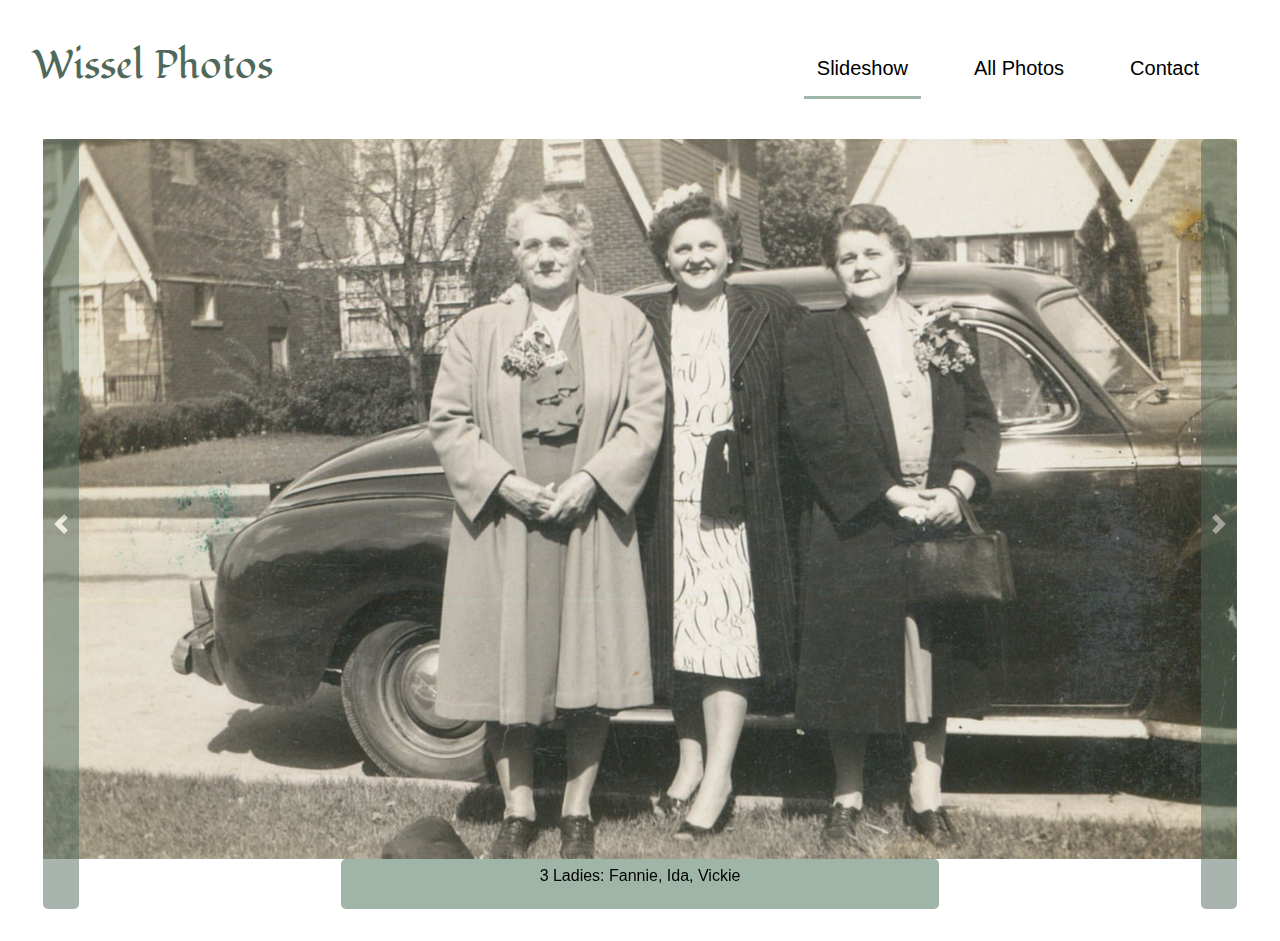
<file: index.html>
<!doctype html>
<html lang="en">

<head>
    <!-- Required meta tags -->
    <meta charset="utf-8">
    <meta name="viewport" content="width=device-width, initial-scale=1, shrink-to-fit=no">

    <script src="https://code.jquery.com/jquery-3.2.1.min.js"></script>

    <!-- Bootstrap CSS -->
    <link rel="stylesheet" href="https://maxcdn.bootstrapcdn.com/bootstrap/4.0.0/css/bootstrap.min.css"
        integrity="sha384-Gn5384xqQ1aoWXA+058RXPxPg6fy4IWvTNh0E263XmFcJlSAwiGgFAW/dAiS6JXm" crossorigin="anonymous">
    <link rel="stylesheet" href="stylesheet.css">

    <title>Wissel Photos</title>
</head>

<body>
    <header>
        <h1>Wissel Photos</h1>
        <!-- <a class="navbar-brand" href="https://treeSprout.com" target="_blank">Treesprout.com</a> -->

        <nav class="navbar navbar-expand-lg navbar-light">
            <button class="navbar-toggler" type="button" data-toggle="collapse" data-target="#navbarNav"
                aria-controls="navbarNav" aria-expanded="false" aria-label="Toggle navigation">
                <span class="navbar-toggler-icon"></span>
            </button>
            <div class="collapse navbar-collapse" id="navbarNav">
                <ul class="navbar-nav">
                    <li class="nav-item activeLink">
                        <a class="nav-link" href="index.html">Slideshow <span class="sr-only">(current)</span></a>
                    </li>
                    <li class="nav-item">
                        <a class="nav-link" href="gallery.html">All Photos</a>
                    </li>
                    <li class="nav-item">
                        <a class="nav-link" href="http://treesprout.com/">Contact</a>
                    </li>
                </ul>
            </div>
        </nav>
    </header>

    <content>
        <div id="carouselExampleControls" class="carousel slide" data-interval="false" data-ride="carousel">
            <div class="carousel-inner">
                <div class='carousel-item active'>
                    <img class='d-block w-100 galleryImg' onclick='SendEmail(this.src)'
                        src='https://ellamathewson.github.io/familytree/Images/3-Ladies-Photo-Fannie-Ida-Vickie.jpg'>
                    <div class='carousel-caption'>
                        <p class='carouselP'>3 Ladies: Fannie, Ida, Vickie</p>
                    </div>
                </div>

                <div class='carousel-item'>
                    <img class='d-block w-100 galleryImg' onclick='SendEmail(this.src)'
                        src='https://ellamathewson.github.io/familytree/Images/12_July_1939.Grandma-Bill-John-Rita-Rosella-Ruth.jpg'>
                    <div class='carousel-caption  '>
                        <p class='carouselP'>12 July 1939. Grandma, Bill, John, Rita, Rosella, Ruth.</p>
                    </div>
                </div>
                <div class='carousel-item'>
                    <img class='d-block w-100 galleryImg' onclick='SendEmail(this.src)'
                        src='https://ellamathewson.github.io/familytree/Images/2_Nov_1975_at_LA_Airport_Marie_Chester.jpg'>
                    <div class='carousel-caption '>
                        <p class='carouselP'>2 November 1975 at LA airport. Marie Chester</p>
                    </div>
                </div>
                <div class='carousel-item'>
                    <img class='d-block w-100 galleryImg' onclick='SendEmail(this.src)'
                        src='https://ellamathewson.github.io/familytree/Images/3-Ladies-Ruth-Grandma-Fannie-and-Marie-Farm-in-Huron-OH-Possibly.jpg'>
                    <div class='carousel-caption '>
                        <p class='carouselP'>3 Ladies; Ruth, Grandma Fannie, and Marie - Farm in Huron possibly</p>
                    </div>
                </div>
                <div class='carousel-item'>
                    <img class='d-block w-100 galleryImg' onclick='SendEmail(this.src)'
                        src='https://ellamathewson.github.io/familytree/Images/Baby-Unknown.jpg'>
                    <div class='carousel-caption '>
                        <p class='carouselP'>Baby, unknown</p>
                    </div>
                </div>
                <div class='carousel-item'>
                    <img class='d-block w-100 galleryImg' onclick='SendEmail(this.src)'
                        src='https://ellamathewson.github.io/familytree/Images/Bill-Hughes.jpg'>
                    <div class='carousel-caption '>
                        <p class='carouselP'>Bill Hughes</p>
                    </div>
                </div>
                <div class='carousel-item'>
                    <img class='d-block w-100 galleryImg' onclick='SendEmail(this.src)'
                        src='https://ellamathewson.github.io/familytree/Images/Bill-Ruths-Son-and-not-Ruth-in-photo-not-sure-of-other-woman.jpg'>
                    <div class='carousel-caption '>
                        <p class='carouselP'>Bill Ruth's son and not Ruth in photo; not sure of other woman</p>
                    </div>
                </div>
                <div class='carousel-item'>
                    <img class='d-block w-100 galleryImg' onclick='SendEmail(this.src)'
                        src='https://ellamathewson.github.io/familytree/Images/Bill_and_Dorothy_Wissel.jpg'>
                    <div class='carousel-caption '>
                        <p class='carouselP'>Bill and Dorthy Wissel</p>
                    </div>
                </div>
                <div class='carousel-item'>
                    <img class='d-block w-100 galleryImg' onclick='SendEmail(this.src)'
                        src='https://ellamathewson.github.io/familytree/Images/Celia_to_Fannie.Photo_says_on_back_Enhanced_Photography.jpg'>
                    <div class='carousel-caption '>
                        <p class='carouselP'>Celia to Fannie. Photo says on back 'Enhanced Photography</p>
                    </div>
                </div>
                <div class='carousel-item'>
                    <img class='d-block w-100 galleryImg' onclick='SendEmail(this.src)'
                        src='https://ellamathewson.github.io/familytree/Images/Chester-Marion-Gladys_and_Lucille.Think_its_my_grandfather_John_A_Wissel_Sr-_Not_Chester.jpg'>
                    <div class='carousel-caption '>
                        <p class='carouselP'>Chester Marion Gladys and Lucille. Think it's my grandfather John A. Wissel
                        </p>
                    </div>
                </div>
                <div class='carousel-item'>
                    <img class='d-block w-100 galleryImg' onclick='SendEmail(this.src)'
                        src='https://ellamathewson.github.io/familytree/Images/Chester_Marie_and_Fannie.jpg'>
                    <div class='carousel-caption '>
                        <p class='carouselP'>Chester, Marie, and Fannie</p>
                    </div>
                </div>
                <div class='carousel-item'>
                    <img class='d-block w-100 galleryImg' onclick='SendEmail(this.src)'
                        src='https://ellamathewson.github.io/familytree/Images/Chuck_and_Rosella_Photograph.jpg'>
                    <div class='carousel-caption '>
                        <p class='carouselP'>Chuck and Rosella photograph</p>
                    </div>
                </div>
                <div class='carousel-item'>
                    <img class='d-block w-100 galleryImg' onclick='SendEmail(this.src)'
                        src='https://ellamathewson.github.io/familytree/Images/Collins-Farm.jpg'>
                    <div class='carousel-caption '>
                        <p class='carouselP'>Collins Farm</p>
                    </div>
                </div>
                <div class='carousel-item'>
                    <img class='d-block w-100 galleryImg' onclick='SendEmail(this.src)'
                        src='https://ellamathewson.github.io/familytree/Images/Cropped-Photo.jpg'>
                    <div class='carousel-caption '>
                        <p class='carouselP'>Cropped Photo</p>
                    </div>
                </div>
                <div class='carousel-item'>
                    <img class='d-block w-100 galleryImg' onclick='SendEmail(this.src)'
                        src='https://ellamathewson.github.io/familytree/Images/Diane-Lucille-and-Dolores.jpg'>
                    <div class='carousel-caption '>
                        <p class='carouselP'>Diane Lucille and Dolores</p>
                    </div>
                </div>
                <div class='carousel-item'>
                    <img class='d-block w-100 galleryImg' onclick='SendEmail(this.src)'
                        src='https://ellamathewson.github.io/familytree/Images/Eddie-Roessler-Photograph-2.jpg'>
                    <div class='carousel-caption '>
                        <p class='carouselP'>Eddie Roessler Photograph</p>
                    </div>
                </div>
                <div class='carousel-item'>
                    <img class='d-block w-100 galleryImg' onclick='SendEmail(this.src)'
                        src='https://ellamathewson.github.io/familytree/Images/Fannie-2.jpg'>
                    <div class='carousel-caption '>
                        <p class='carouselP'>Fannie</p>
                    </div>
                </div>
                <div class='carousel-item'>
                    <img class='d-block w-100 galleryImg' onclick='SendEmail(this.src)'
                        src='https://ellamathewson.github.io/familytree/Images/Fannie-Sperry-Grandma.jpg'>
                    <div class='carousel-caption '>
                        <p class='carouselP'>Fannie Sperry - grandma</p>
                    </div>
                </div>
                <div class='carousel-item'>
                    <img class='d-block w-100 galleryImg' onclick='SendEmail(this.src)'
                        src='https://ellamathewson.github.io/familytree/Images/Fannie-and-Amie.jpg'>
                    <div class='carousel-caption '>
                        <p class='carouselP'>Fannie and Amie</p>
                    </div>
                </div>
                <div class='carousel-item'>
                    <img class='d-block w-100 galleryImg' onclick='SendEmail(this.src)'
                        src='https://ellamathewson.github.io/familytree/Images/Fannie-and-Marie-at-Fannies-House.jpg'>
                    <div class='carousel-caption '>
                        <p class='carouselP'>Fannie's house</p>
                    </div>
                </div>
                <div class='carousel-item'>
                    <img class='d-block w-100 galleryImg' onclick='SendEmail(this.src)'
                        src='https://ellamathewson.github.io/familytree/Images/Fannie.jpg'>
                    <div class='carousel-caption '>
                        <p class='carouselP'>Fannie</p>
                    </div>
                </div>
                <div class='carousel-item'>
                    <img class='d-block w-100 galleryImg' onclick='SendEmail(this.src)'
                        src='https://ellamathewson.github.io/familytree/Images/Frances-Eicholz-and-either-Jack-or-her-husband-John.jpg'>
                    <div class='carousel-caption '>
                        <p class='carouselP'>Frances Eicholz and either Jack or her husband John</p>
                    </div>
                </div>
                <div class='carousel-item'>
                    <img class='d-block w-100 galleryImg' onclick='SendEmail(this.src)'
                        src='https://ellamathewson.github.io/familytree/Images/Frances-Nowak-Wissel-Sperry-Xmas-Photo.jpg'>
                    <div class='carousel-caption '>
                        <p class='carouselP'>Frances Nowak Wissel Sperry Christmas photo</p>
                    </div>
                </div>
                <div class='carousel-item'>
                    <img class='d-block w-100 galleryImg' onclick='SendEmail(this.src)'
                        src='https://ellamathewson.github.io/familytree/Images/Frances-and-Ruth-Photo-says-on-Back.jpg'>
                    <div class='carousel-caption '>
                        <p class='carouselP'>Frances and Ruth; photo says on back</p>
                    </div>
                </div>
                <div class='carousel-item'>
                    <img class='d-block w-100 galleryImg' onclick='SendEmail(this.src)'
                        src='https://ellamathewson.github.io/familytree/Images/Grandma-Fannie-Herman-and-Kids.jpg'>
                    <div class='carousel-caption '>
                        <p class='carouselP'>Grandma Fannie Herman and Kids</p>
                    </div>
                </div>
                <div class='carousel-item'>
                    <img class='d-block w-100 galleryImg' onclick='SendEmail(this.src)'
                        src='https://ellamathewson.github.io/familytree/Images/Grandma-Fannie-July-1980.jpg'>
                    <div class='carousel-caption '>
                        <p class='carouselP'>Grandma Fannie July 1980</p>
                    </div>
                </div>
                <div class='carousel-item'>
                    <img class='d-block w-100 galleryImg' onclick='SendEmail(this.src)'
                        src='https://ellamathewson.github.io/familytree/Images/Grandma-John-Lucille-and-Marion.jpg'>
                    <div class='carousel-caption '>
                        <p class='carouselP'>Grandma John Lucille and Marion</p>
                    </div>
                </div>
                <div class='carousel-item'>
                    <img class='d-block w-100 galleryImg' onclick='SendEmail(this.src)'
                        src='https://ellamathewson.github.io/familytree/Images/Grandma-Ruth-Herman-Marie-John-and-Bill.jpg'>
                    <div class='carousel-caption '>
                        <p class='carouselP'>Grandma Ruth Herman Marie John and Bill</p>
                    </div>
                </div>
                <div class='carousel-item'>
                    <img class='d-block w-100 galleryImg' onclick='SendEmail(this.src)'
                    src='https://ellamathewson.github.io/familytree/Images/Grandma-and-Herman-Ruth-and-Rita-Collins-OH.jpg'>
                    <div class='carousel-caption '>
                        <p class='carouselP'>Grandma and Herman Ruth and Rita Collins OH</p>
                    </div>
                </div>
                <div class='carousel-item'>
                    <img class='d-block w-100 galleryImg' onclick='SendEmail(this.src)'
                        src='https://ellamathewson.github.io/familytree/Images/Grandma-and-Herman-Sperry.jpg'>
                    <div class='carousel-caption '>
                        <p class='carouselP'>Grandma and Herman Sperry</p>
                    </div>
                </div>
                <div class='carousel-item'>
                    <img class='d-block w-100 galleryImg' onclick='SendEmail(this.src)'
                        src='https://ellamathewson.github.io/familytree/Images/Grandma-and-Herman.jpg'>
                    <div class='carousel-caption '>
                        <p class='carouselP'>Grandma and Herman</p>
                    </div>
                </div>
                <div class='carousel-item'>
                    <img class='d-block w-100 galleryImg' onclick='SendEmail(this.src)'
                        src='https://ellamathewson.github.io/familytree/Images/Gladys-Shrump.jpg'>
                    <div class='carousel-caption '>
                        <p class='carouselP'>Gladys Shrump</p>
                    </div>
                </div>
                <div class='carousel-item'>
                    <img class='d-block w-100 galleryImg' onclick='SendEmail(this.src)'
                        src='https://ellamathewson.github.io/familytree/Images/Grandma-Fannie-Herman-and-Kids.jpg'>
                    <div class='carousel-caption '>
                        <p class='carouselP'>Grandma Fannie Herman and Kids</p>
                    </div>
                </div>
                <div class='carousel-item'>
                    <img class='d-block w-100 galleryImg' onclick='SendEmail(this.src)'
                        src='https://ellamathewson.github.io/familytree/Images/Grandma-Fannie-July-1980.jpg'>
                    <div class='carousel-caption '>
                        <p class='carouselP'>Grandma Fannie July 1980</p>
                    </div>
                </div>
                <div class='carousel-item'>
                    <img class='d-block w-100 galleryImg' onclick='SendEmail(this.src)'
                        src='https://ellamathewson.github.io/familytree/Images/Grandma-John-Lucille-and-Marion.jpg'>
                    <div class='carousel-caption '>
                        <p class='carouselP'>Grandma John Lucille and Marion</p>
                    </div>
                </div>
                <div class='carousel-item'>
                    <img class='d-block w-100 galleryImg' onclick='SendEmail(this.src)'
                        src='https://ellamathewson.github.io/familytree/Images/Grandma-Rita-Ed-and-Eds-family.jpg'>
                    <div class='carousel-caption '>
                        <p class='carouselP'>Grandma Rita Ed and Eds family</p>
                    </div>
                </div>
                <div class='carousel-item'>
                    <img class='d-block w-100 galleryImg' onclick='SendEmail(this.src)'
                        src='https://ellamathewson.github.io/familytree/Images/Grandma-Ruth-Herman-Marie-John-and-Bill.jpg'>
                    <div class='carousel-caption '>
                        <p class='carouselP'>Grandma Ruth Herman Marie John and Bill</p>
                    </div>
                </div>
                <div class='carousel-item'>
                    <img class='d-block w-100 galleryImg' onclick='SendEmail(this.src)'
                        src='https://ellamathewson.github.io/familytree/Images/Grandma-Sperry-Maybe-Herman-Sperry.jpg'>
                    <div class='carousel-caption '>
                        <p class='carouselP'>Grandma Sperry-Maybe Herman Sperry</p>
                    </div>
                </div>
                <div class='carousel-item'>
                    <img class='d-block w-100 galleryImg' onclick='SendEmail(this.src)'
                        src='https://ellamathewson.github.io/familytree/Images/Grandma-and-Herman-Ruth-and-Rita-Collins-OH.jpg'>
                    <div class='carousel-caption '>
                        <p class='carouselP'>Grandma and Herman Ruth and Rita Collins OH</p>
                    </div>
                </div>
                <div class='carousel-item'>
                    <img class='d-block w-100 galleryImg' onclick='SendEmail(this.src)'
                        src='https://ellamathewson.github.io/familytree/Images/Grandma-and-Ruth.jpg'>
                    <div class='carousel-caption '>
                        <p class='carouselP'>Grandma and Ruth</p>
                    </div>
                </div>
                <div class='carousel-item'>
                    <img class='d-block w-100 galleryImg' onclick='SendEmail(this.src)'
                        src='https://ellamathewson.github.io/familytree/Images/Grandmas-House-Berlin-Road-Huron-Ohio.jpg'>
                    <div class='carousel-caption '>
                        <p class='carouselP'>Grandmas House Berlin Road Huron Ohio</p>
                    </div>
                </div>
                <div class='carousel-item'>
                    <img class='d-block w-100 galleryImg' onclick='SendEmail(this.src)'
                        src='https://ellamathewson.github.io/familytree/Images/Herman-Grandma-Fannie-Lucille-John-Marion-Berlin-Road-501-Berlin-Road-Huron-OH.jpg'>
                    <div class='carousel-caption '>
                        <p class='carouselP'>Herman Grandma Fannie Lucille John Marion Berlin Road 501 Berlin Road Huron
                            OH</p>
                    </div>
                </div>
                <div class='carousel-item'>
                    <img class='d-block w-100 galleryImg' onclick='SendEmail(this.src)'
                        src='https://ellamathewson.github.io/familytree/Images/Herman-Sperry-Photo-2.jpg'>
                    <div class='carousel-caption '>
                        <p class='carouselP'>Herman Sperry Photo</p>
                    </div>
                </div>
                <div class='carousel-item'>
                    <img class='d-block w-100 galleryImg' onclick='SendEmail(this.src)'
                        src='https://ellamathewson.github.io/familytree/Images/Herman-Sperry-Photo-3.jpg'>
                    <div class='carousel-caption '>
                        <p class='carouselP'>Herman Sperry</p>
                    </div>
                </div>
                <div class='carousel-item'>
                    <img class='d-block w-100 galleryImg' onclick='SendEmail(this.src)'
                        src='https://ellamathewson.github.io/familytree/Images//House-in-Miss-John-and-Marion-Black-lady-and-snake-in-guest-house.jpg'>
                    <div class='carousel-caption '>
                        <p class='carouselP'>House in Miss John and Marion Black lady and snake in guest house</p>
                    </div>
                </div>
                <div class='carousel-item'>
                    <img class='d-block w-100 galleryImg' onclick='SendEmail(this.src)'
                        src='https://ellamathewson.github.io/familytree/Images/Ida.jpg'>
                    <div class='carousel-caption '>
                        <p class='carouselP'>Ida</p>
                    </div>
                </div>
                <div class='carousel-item'>
                    <img class='d-block w-100 galleryImg' onclick='SendEmail(this.src)'
                        src='https://ellamathewson.github.io/familytree/Images/Jack-and-Frances-Eicholz-with-John-A-Wissel-Sr.jpg'>
                    <div class='carousel-caption '>
                        <p class='carouselP'>Jack and Frances Eicholz with John A Wissel Sr.</p>
                    </div>
                </div>
                <div class='carousel-item'>
                    <img class='d-block w-100 galleryImg' onclick='SendEmail(this.src)'
                        src='https://ellamathewson.github.io/familytree/Images/Jim-and-Lucille.jpg'>
                    <div class='carousel-caption '>
                        <p class='carouselP'>Jim and Lucille</p>
                    </div>
                </div>
                <div class='carousel-item'>
                    <img class='d-block w-100 galleryImg' onclick='SendEmail(this.src)'
                        src='https://ellamathewson.github.io/familytree/Images/John-and-Marion-1949-.jpg'>
                    <div class='carousel-caption '>
                        <p class='carouselP'>John and Marion 1949</p>
                    </div>
                </div>
                <div class='carousel-item'>
                    <img class='d-block w-100 galleryImg' onclick='SendEmail(this.src)'
                        src='https://ellamathewson.github.io/familytree/Images/John-and-Marion.jpg'>
                    <div class='carousel-caption '>
                        <p class='carouselP'>John and Marion</p>
                    </div>
                </div>
                <div class='carousel-item'>
                    <img class='d-block w-100 galleryImg' onclick='SendEmail(this.src)'
                        src='https://ellamathewson.github.io/familytree/Images/John-and-family-Easter-1988.jpg'>
                    <div class='carousel-caption '>
                        <p class='carouselP'>John and family Easter 1988</p>
                    </div>
                </div>
                <div class='carousel-item'>
                    <img class='d-block w-100 galleryImg' onclick='SendEmail(this.src)'
                        src='https://ellamathewson.github.io/familytree/Images/John.jpg'>
                    <div class='carousel-caption '>
                        <p class='carouselP'>John</p>
                    </div>
                </div>
                <div class='carousel-item'>
                    <img class='d-block w-100 galleryImg' onclick='SendEmail(this.src)'
                        src='https://ellamathewson.github.io/familytree/Images/Josie-Nowak-Cropped-Photo-Darkened-Photo-says-Sister-Josie-and-Fannie.jpg'>
                    <div class='carousel-caption '>
                        <p class='carouselP'>Josie Nowak Cropped Photo Darkened-Photo says Sister Josie and Fannie</p>
                    </div>
                </div>
                <div class='carousel-item'>
                    <img class='d-block w-100 galleryImg' onclick='SendEmail(this.src)'
                        src='https://ellamathewson.github.io/familytree/Images/July-2-1977.jpg'>
                    <div class='carousel-caption '>
                        <p class='carouselP'>July 2 1977</p>
                    </div>
                </div>
                <div class='carousel-item'>
                    <img class='d-block w-100 galleryImg' onclick='SendEmail(this.src)'
                        src='https://ellamathewson.github.io/familytree/Images/Lucille-Friend-and-Marion.jpg'>
                    <div class='carousel-caption '>
                        <p class='carouselP'>Lucille Friend and Marion</p>
                    </div>
                </div>
                <div class='carousel-item'>
                    <img class='d-block w-100 galleryImg' onclick='SendEmail(this.src)'
                        src='https://ellamathewson.github.io/familytree/Images/Lucille-John-Me-and-Felix.jpg'>
                    <div class='carousel-caption '>
                        <p class='carouselP'>Lucille John Me and Felix</p>
                    </div>
                </div>
                <div class='carousel-item'>
                    <img class='d-block w-100 galleryImg' onclick='SendEmail(this.src)'
                        src='https://ellamathewson.github.io/familytree/Images/Lucille-and-Marion.jpg'>
                    <div class='carousel-caption '>
                        <p class='carouselP'>Lucille and Marion</p>
                    </div>
                </div>
                <div class='carousel-item'>
                    <img class='d-block w-100 galleryImg' onclick='SendEmail(this.src)'
                        src='https://ellamathewson.github.io/familytree/Images/Lucille.jpg'>
                    <div class='carousel-caption '>
                        <p class='carouselP'>Lucille</p>
                    </div>
                </div>
                <div class='carousel-item'>
                    <img class='d-block w-100 galleryImg' onclick='SendEmail(this.src)'
                        src='https://ellamathewson.github.io/familytree/Images/Marie-Chester-and-Jimmy-and-Fannie-Not-sure-if-correct.jpg'>
                    <div class='carousel-caption '>
                        <p class='carouselP'>Marie Chester and Jimmy and Fannie-Not sure if correct</p>
                    </div>
                </div>
                <div class='carousel-item'>
                    <img class='d-block w-100 galleryImg' onclick='SendEmail(this.src)'
                        src='https://ellamathewson.github.io/familytree/Images/Marie-Rita-and-Marion.jpg'>
                    <div class='carousel-caption '>
                        <p class='carouselP'>Marie Rita and Marion</p>
                    </div>
                </div>
                <div class='carousel-item'>
                    <img class='d-block w-100 galleryImg' onclick='SendEmail(this.src)'
                        src='https://ellamathewson.github.io/familytree/Images/Marie-Wissel-Photo-Cropped.jpg'>
                    <div class='carousel-caption '>
                        <p class='carouselP'>Marie Wissel Photo Cropped</p>
                    </div>
                </div>
                <div class='carousel-item'>
                    <img class='d-block w-100 galleryImg' onclick='SendEmail(this.src)'
                        src='https://ellamathewson.github.io/familytree/Images/Marie-Wissel-Shrump.jpg'>
                    <div class='carousel-caption '>
                        <p class='carouselP'>Marie Wissel Shrump</p>
                    </div>
                </div>
                <div class='carousel-item'>
                    <img class='d-block w-100 galleryImg' onclick='SendEmail(this.src)'
                        src='https://ellamathewson.github.io/familytree/Images/Marie-and-Bill-Wissel.jpg'>
                    <div class='carousel-caption '>
                        <p class='carouselP'>Marie and Bill Wissel</p>
                    </div>
                </div>
                <div class='carousel-item'>
                    <img class='d-block w-100 galleryImg' onclick='SendEmail(this.src)'
                        src='https://ellamathewson.github.io/familytree/Images/Marie-and-Chester-Photo-Cropped.jpg'>
                    <div class='carousel-caption '>
                        <p class='carouselP'>Marie and Chester Photo Cropped</p>
                    </div>
                </div>
                <div class='carousel-item'>
                    <img class='d-block w-100 galleryImg' onclick='SendEmail(this.src)'
                        src='https://ellamathewson.github.io/familytree/Images/Marie-and-Chesters-daughter-Gladys.jpg'>
                    <div class='carousel-caption '>
                        <p class='carouselP'>Marie and Chesters daughter Gladys</p>
                    </div>
                </div>
                <div class='carousel-item'>
                    <img class='d-block w-100 galleryImg' onclick='SendEmail(this.src)'
                        src='https://ellamathewson.github.io/familytree/Images/May-Wissel-and-her-dog-Jims-Wife.jpg'>
                    <div class='carousel-caption '>
                        <p class='carouselP'>May Wissel and her dog Jims Wife</p>
                    </div>
                </div>
                <div class='carousel-item'>
                    <img class='d-block w-100 galleryImg' onclick='SendEmail(this.src)'
                        src='https://ellamathewson.github.io/familytree/Images/Misc.jpg'>
                    <div class='carousel-caption '>
                        <p class='carouselP'>Misc</p>
                    </div>
                </div>
                <div class='carousel-item'>
                    <img class='d-block w-100 galleryImg' onclick='SendEmail(this.src)'
                        src='https://ellamathewson.github.io/familytree/Images/Mom-Rita-and-Dolores.jpg'>
                    <div class='carousel-caption '>
                        <p class='carouselP'>Mom-Rita and Dolores</p>
                    </div>
                </div>
                <div class='carousel-item'>
                    <img class='d-block w-100 galleryImg' onclick='SendEmail(this.src)'
                        src='https://ellamathewson.github.io/familytree/Images/Mom-Rita-and-Eddie-Roessler.jpg'>
                    <div class='carousel-caption '>
                        <p class='carouselP'>Mom-Rita and Eddie Roessler</p>
                    </div>
                </div>
                <div class='carousel-item'>
                    <img class='d-block w-100 galleryImg' onclick='SendEmail(this.src)'
                        src='https://ellamathewson.github.io/familytree/Images/Mom-Rita.jpg'>
                    <div class='carousel-caption '>
                        <p class='carouselP'>Mom - Rita</p>
                    </div>
                </div>
                <div class='carousel-item'>
                    <img class='d-block w-100 galleryImg' onclick='SendEmail(this.src)'
                        src='https://ellamathewson.github.io/familytree/Images/Mother-Ruth-Marie-and-Johnny.jpg'>
                    <div class='carousel-caption '>
                        <p class='carouselP'>Mother Ruth Marie and John-Not sure if Correct</p>
                    </div>
                </div>
                <div class='carousel-item'>
                    <img class='d-block w-100 galleryImg' onclick='SendEmail(this.src)'
                        src='https://ellamathewson.github.io/familytree/Images/Rita-Photo.jpg'>
                    <div class='carousel-caption '>
                        <p class='carouselP'>Rita</p>
                    </div>
                </div>
                <div class='carousel-item'>
                    <img class='d-block w-100 galleryImg' onclick='SendEmail(this.src)'
                        src='https://ellamathewson.github.io/familytree/Images/No-Name-on-back-of-photo-I-believe-Eddie-and-Rita.jpg'>
                    <div class='carousel-caption '>
                        <p class='carouselP'>No Name on back of photo I believe Eddie and Rita</p>
                    </div>
                </div>
                <div class='carousel-item'>
                    <img class='d-block w-100 galleryImg' onclick='SendEmail(this.src)'
                        src='https://ellamathewson.github.io/familytree/Images/Photo-says-Twins-at-bottom-2.jpg'>
                    <div class='carousel-caption '>
                        <p class='carouselP'>Photo Says Twins at Bottom</p>
                    </div>
                </div>
                <div class='carousel-item'>
                    <img class='d-block w-100 galleryImg' onclick='SendEmail(this.src)'
                        src='https://ellamathewson.github.io/familytree/Images/Question-Mark-and-Lucille.jpg'>
                    <div class='carousel-caption '>
                        <p class='carouselP'>Someone and Lucille</p>
                    </div>
                </div>
                <div class='carousel-item'>
                    <img class='d-block w-100 galleryImg' onclick='SendEmail(this.src)'
                        src='https://ellamathewson.github.io/familytree/Images/Rita-Eddie-and-Johns-wife-Barb.jpg'>
                    <div class='carousel-caption '>
                        <p class='carouselP'>Rita Eddie and Johns wife Barb</p>
                    </div>
                </div>
                <div class='carousel-item'>
                    <img class='d-block w-100 galleryImg' onclick='SendEmail(this.src)'
                        src='https://ellamathewson.github.io/familytree/Images/Rita-Nurse-(2).jpg'>
                    <div class='carousel-caption '>
                        <p class='carouselP'>Rita Nurse</p>
                    </div>
                </div>
                <div class='carousel-item'>
                    <img class='d-block w-100 galleryImg' onclick='SendEmail(this.src)'
                        src='https://ellamathewson.github.io/familytree/Images/Rita-Photograph.jpg'>
                    <div class='carousel-caption '>
                        <p class='carouselP'>Rita</p>
                    </div>
                </div>
                <div class='carousel-item'>
                    <img class='d-block w-100 galleryImg' onclick='SendEmail(this.src)'
                        src='https://ellamathewson.github.io/familytree/Images/Rita-Wissel-Roessler-Photograph-.jpg'>
                    <div class='carousel-caption '>
                        <p class='carouselP'>Rita Wissel Roessler Photograph</p>
                    </div>
                </div>
                <div class='carousel-item'>
                    <img class='d-block w-100 galleryImg' onclick='SendEmail(this.src)'
                        src='https://ellamathewson.github.io/familytree/Images/Rita-Wissel-Roessler-and-her-Friend-Nancy.jpg'>
                    <div class='carousel-caption '>
                        <p class='carouselP'>Rita Wissel Roessler and her Friend Nancy</p>
                    </div>
                </div>
                <div class='carousel-item'>
                    <img class='d-block w-100 galleryImg' onclick='SendEmail(this.src)'
                        src='https://ellamathewson.github.io/familytree/Images/Rita-Wissel-Young-Girl-Photo-Cropped.jpg'>
                    <div class='carousel-caption '>
                        <p class='carouselP'>Rita Wissel Young Girl Photo Cropped</p>
                    </div>
                </div>
                <div class='carousel-item'>
                    <img class='d-block w-100 galleryImg' onclick='SendEmail(this.src)'
                        src='https://ellamathewson.github.io/familytree/Images/Rita-and-Eddie-Roessler-Photograph-2.jpg'>
                    <div class='carousel-caption '>
                        <p class='carouselP'>Rita and Eddie Roessler Photograph</p>
                    </div>
                </div>
                <div class='carousel-item'>
                    <img class='d-block w-100 galleryImg' onclick='SendEmail(this.src)'
                        src='https://ellamathewson.github.io/familytree/Images/Rita-and-Rosella-2.jpg'>
                    <div class='carousel-caption '>
                        <p class='carouselP'>Rita and Rosella</p>
                    </div>
                </div>
                <div class='carousel-item'>
                    <img class='d-block w-100 galleryImg' onclick='SendEmail(this.src)'
                        src='https://ellamathewson.github.io/familytree/Images/Rita-and-Rosella-Photo-3.jpg'>
                    <div class='carousel-caption '>
                        <p class='carouselP'>Rita and Rosella</p>
                    </div>
                </div>
                <div class='carousel-item'>
                    <img class='d-block w-100 galleryImg' onclick='SendEmail(this.src)'
                        src='https://ellamathewson.github.io/familytree/Images/Rita-in-California.jpg'>
                    <div class='carousel-caption '>
                        <p class='carouselP'>Rita in California</p>
                    </div>
                </div>
                <div class='carousel-item'>
                    <img class='d-block w-100 galleryImg' onclick='SendEmail(this.src)'
                        src='https://ellamathewson.github.io/familytree/Images/Rita-in-brown-Rosella-in-Hat.jpg'>
                    <div class='carousel-caption '>
                        <p class='carouselP'>Rita in brown Rosella in Hat</p>
                    </div>
                </div>
                <div class='carousel-item'>
                    <img class='d-block w-100 galleryImg' onclick='SendEmail(this.src)'
                        src='https://ellamathewson.github.io/familytree/Images/Rita-on-the-end-of-this-photo.jpg'>
                    <div class='carousel-caption '>
                        <p class='carouselP'> Rita on the end of this photo</p>
                    </div>
                </div>
                <div class='carousel-item'>
                    <img class='d-block w-100 galleryImg' onclick='SendEmail(this.src)'
                        src='https://ellamathewson.github.io/familytree/Images/Rita-photo-3.jpg'>
                    <div class='carousel-caption '>
                        <p class='carouselP'>Rita</p>
                    </div>
                </div>
                <div class='carousel-item'>
                    <img class='d-block w-100 galleryImg' onclick='SendEmail(this.src)'
                        src='https://ellamathewson.github.io/familytree/Images/Rita-Baby-not-listed-on-photo.jpg'>
                    <div class='carousel-caption '>
                        <p class='carouselP'>Rita - Baby not listed on photo</p>
                    </div>
                </div>
                <div class='carousel-item'>
                    <img class='d-block w-100 galleryImg' onclick='SendEmail(this.src)'
                        src='https://ellamathewson.github.io/familytree/Images/Rita-Huron-OH.jpg'>
                    <div class='carousel-caption '>
                        <p class='carouselP'>Rita - Huron, OH</p>
                    </div>
                </div>
                <div class='carousel-item'>
                    <img class='d-block w-100 galleryImg' onclick='SendEmail(this.src)'
                        src='https://ellamathewson.github.io/familytree/Images/Rosella-Diane-Husband-Dolores-son-question-mark-name.jpg'>
                    <div class='carousel-caption '>
                        <p class='carouselP'> Rosella Diane Husband Dolores son? Unsure of name</p>
                    </div>
                </div>
                <div class='carousel-item'>
                    <img class='d-block w-100 galleryImg' onclick='SendEmail(this.src)'
                        src='https://ellamathewson.github.io/familytree/Images/Rosella-and-Chuck-at-Pattons.jpg'>
                    <div class='carousel-caption '>
                        <p class='carouselP'>Rosella and Chuck at Pattons</p>
                    </div>
                </div>
                <div class='carousel-item'>
                    <img class='d-block w-100 galleryImg' onclick='SendEmail(this.src)'
                        src='https://ellamathewson.github.io/familytree/Images/Rosella-and-Rita-Photgraph.jpg'>
                    <div class='carousel-caption '>
                        <p class='carouselP'>Rosella and Rita Photgraph</p>
                    </div>
                </div>
                <div class='carousel-item'>
                    <img class='d-block w-100 galleryImg' onclick='SendEmail(this.src)'
                        src='https://ellamathewson.github.io/familytree/Images/Rosella.jpg'>
                    <div class='carousel-caption '>
                        <p class='carouselP'>Rosella</p>
                    </div>
                </div>
                <div class='carousel-item'>
                    <img class='d-block w-100 galleryImg' onclick='SendEmail(this.src)'
                        src='https://ellamathewson.github.io/familytree/Images/Ruth-Hughes-Photograph-2.jpg'>
                    <div class='carousel-caption '>
                        <p class='carouselP'>Ruth Hughes</p>
                    </div>
                </div>
                <div class='carousel-item'>
                    <img class='d-block w-100 galleryImg' onclick='SendEmail(this.src)'
                        src='https://ellamathewson.github.io/familytree/Images/Ruth-Hughes-Photograph.jpg'>
                    <div class='carousel-caption '>
                        <p class='carouselP'>Ruth Hughes</p>
                    </div>
                </div>
                <div class='carousel-item'>
                    <img class='d-block w-100 galleryImg' onclick='SendEmail(this.src)'
                        src='https://ellamathewson.github.io/familytree/Images/Ruth-Hughes.jpg'>
                    <div class='carousel-caption '>
                        <p class='carouselP'>Ruth Hughes</p>
                    </div>
                </div>
                <div class='carousel-item'>
                    <img class='d-block w-100 galleryImg' onclick='SendEmail(this.src)'
                        src='https://ellamathewson.github.io/familytree/Images/Tom-Mack-Grandma-Fannie-and-Ruth.jpg'>
                    <div class='carousel-caption '>
                        <p class='carouselP'>Tom Mack Grandma Fannie and Ruth</p>
                    </div>
                </div>
                <div class='carousel-item'>
                    <img class='d-block w-100 galleryImg' onclick='SendEmail(this.src)'
                        src='https://ellamathewson.github.io/familytree/Images/Ruth-in-Huron.jpg'>
                    <div class='carousel-caption '>
                        <p class='carouselP'>Ruth in Huron</p>
                    </div>
                </div>
                <div class='carousel-item'>
                    <img class='d-block w-100 galleryImg' onclick='SendEmail(this.src)'
                        src='https://ellamathewson.github.io/familytree/Images/Tom-Mack.jpg'>
                    <div class='carousel-caption '>
                        <p class='carouselP'>Tom Mack</p>
                    </div>
                </div>
                <div class='carousel-item'>
                    <img class='d-block w-100 galleryImg' onclick='SendEmail(this.src)'
                        src='https://ellamathewson.github.io/familytree/Images/Tom.jpg'>
                    <div class='carousel-caption '>
                        <p class='carouselP'>Tom</p>
                    </div>
                </div>
                <div class='carousel-item'>
                    <img class='d-block w-100 galleryImg' onclick='SendEmail(this.src)'
                        src='https://ellamathewson.github.io/familytree/Images/Twins-and-Marie.jpg'>
                    <div class='carousel-caption '>
                        <p class='carouselP'>Twins and Marie</p>
                    </div>
                </div>
                <div class='carousel-item'>
                    <img class='d-block w-100 galleryImg' onclick='SendEmail(this.src)'
                    src='https://ellamathewson.github.io/familytree/Images/Twins-at-Bottom.jpg'>
                    <div class='carousel-caption '>
                        <p class='carouselP'>Twins at bottom</p>
                    </div>
                </div>
                <div class='carousel-item'>
                    <img class='d-block w-100 galleryImg' onclick='SendEmail(this.src)'
                    src='https://ellamathewson.github.io/familytree/Images/Unknown-Man-and-Rita.jpg'>
                    <div class='carousel-caption '>
                        <p class='carouselP'>Unknown man and Rita</p>
                    </div>
                </div>
               
            </div>
            <a class="carousel-control-prev" href="#carouselExampleControls" role="button" data-slide="prev">
                <span class="carousel-control-prev-icon" aria-hidden="true"></span>
                <span class="sr-only">Previous</span>
            </a>
            <a class="carousel-control-next" href="#carouselExampleControls" role="button" data-slide="next">
                <span class="carousel-control-next-icon" aria-hidden="true"></span>
                <span class="sr-only">Next</span>
            </a>
        </div>
    </content>

        <script>
            function SendEmail(photoSource) {
                let email = 'mary@treesprout.com';
                let subject = 'Wissel Photo Comment';
                let emailBody = '';
                let attach = photoSource;
                document.location = "mailto:" + email + "?subject=" + subject + "&body=" + emailBody +
                    "?attach=" + attach;
            }
            
        </script>

    <!-- Optional JavaScript -->
    <!-- jQuery first, then Popper.js, then Bootstrap JS -->
    <script src="https://cdnjs.cloudflare.com/ajax/libs/popper.js/1.12.9/umd/popper.min.js"
        integrity="sha384-ApNbgh9B+Y1QKtv3Rn7W3mgPxhU9K/ScQsAP7hUibX39j7fakFPskvXusvfa0b4Q" crossorigin="anonymous">
    </script>
    <script src="https://maxcdn.bootstrapcdn.com/bootstrap/4.0.0/js/bootstrap.min.js"
        integrity="sha384-JZR6Spejh4U02d8jOt6vLEHfe/JQGiRRSQQxSfFWpi1MquVdAyjUar5+76PVCmYl" crossorigin="anonymous">
    </script>
</body>

</html>
</file>
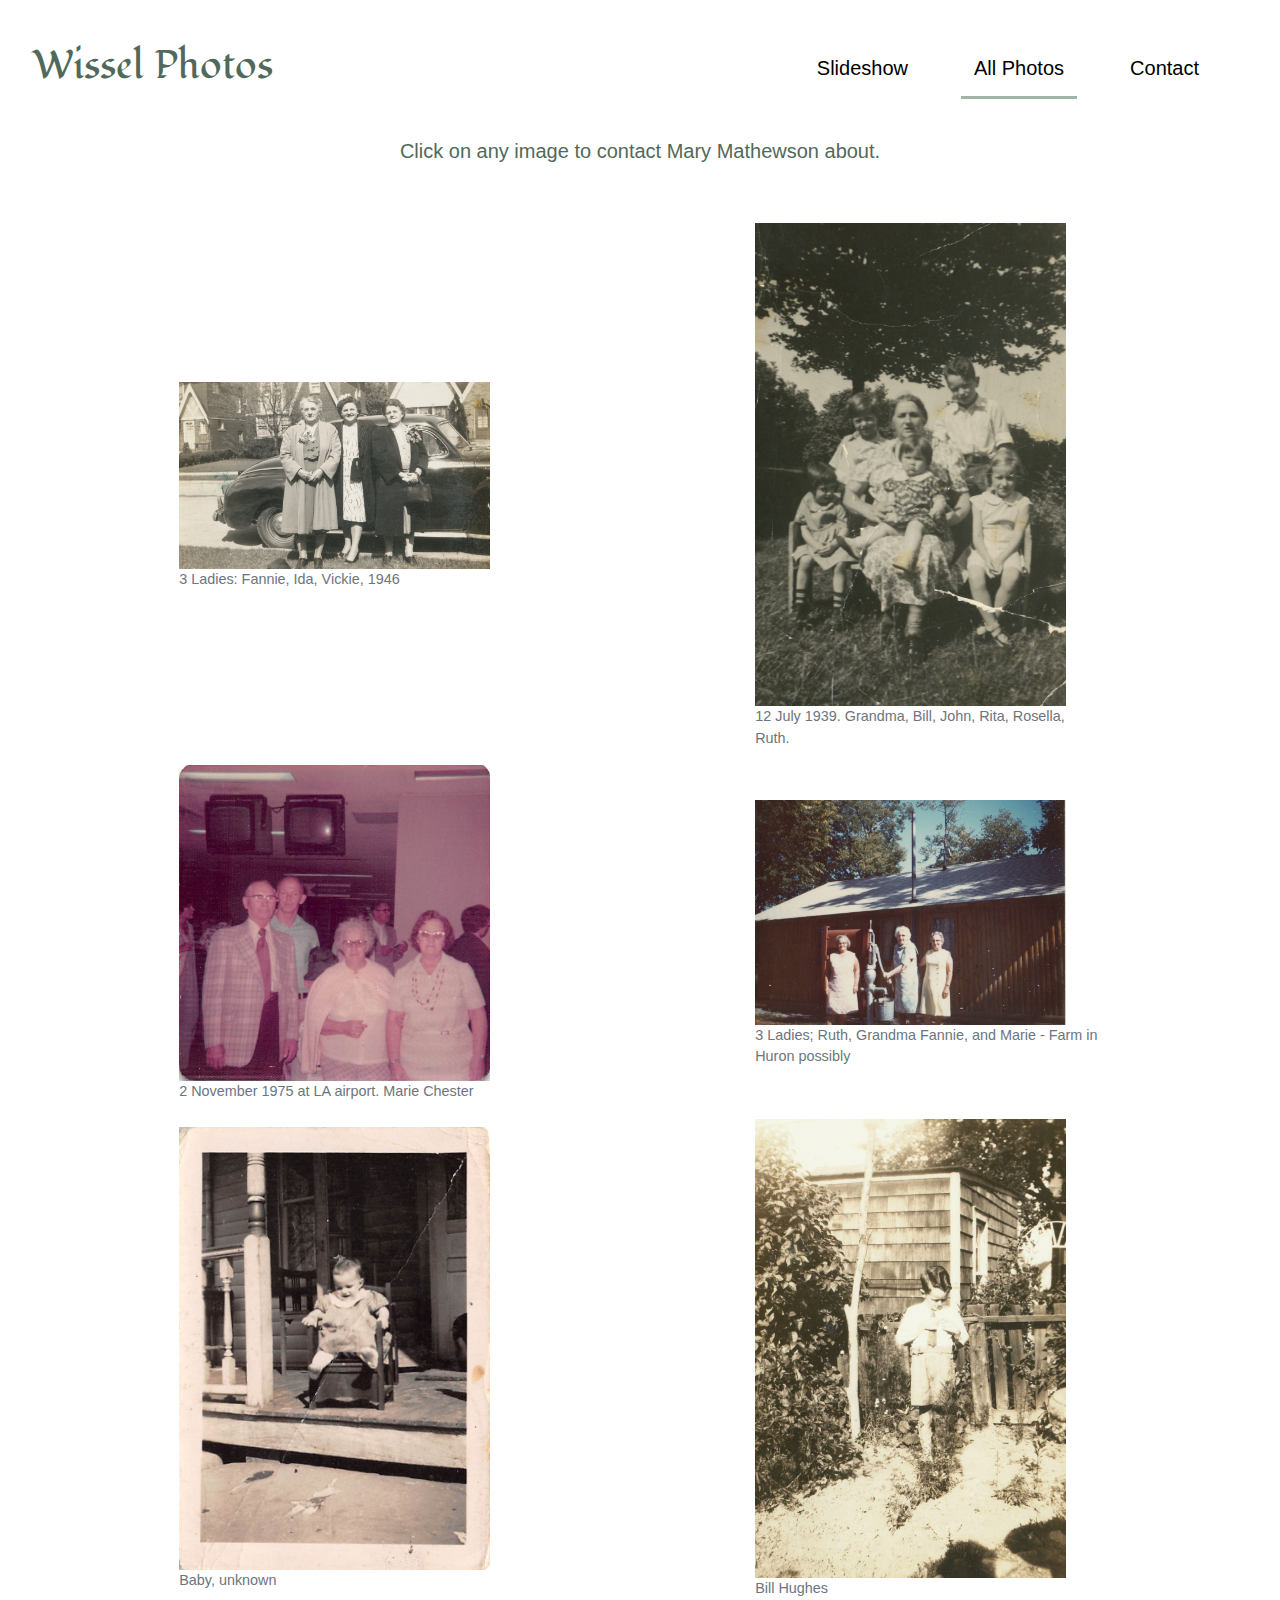
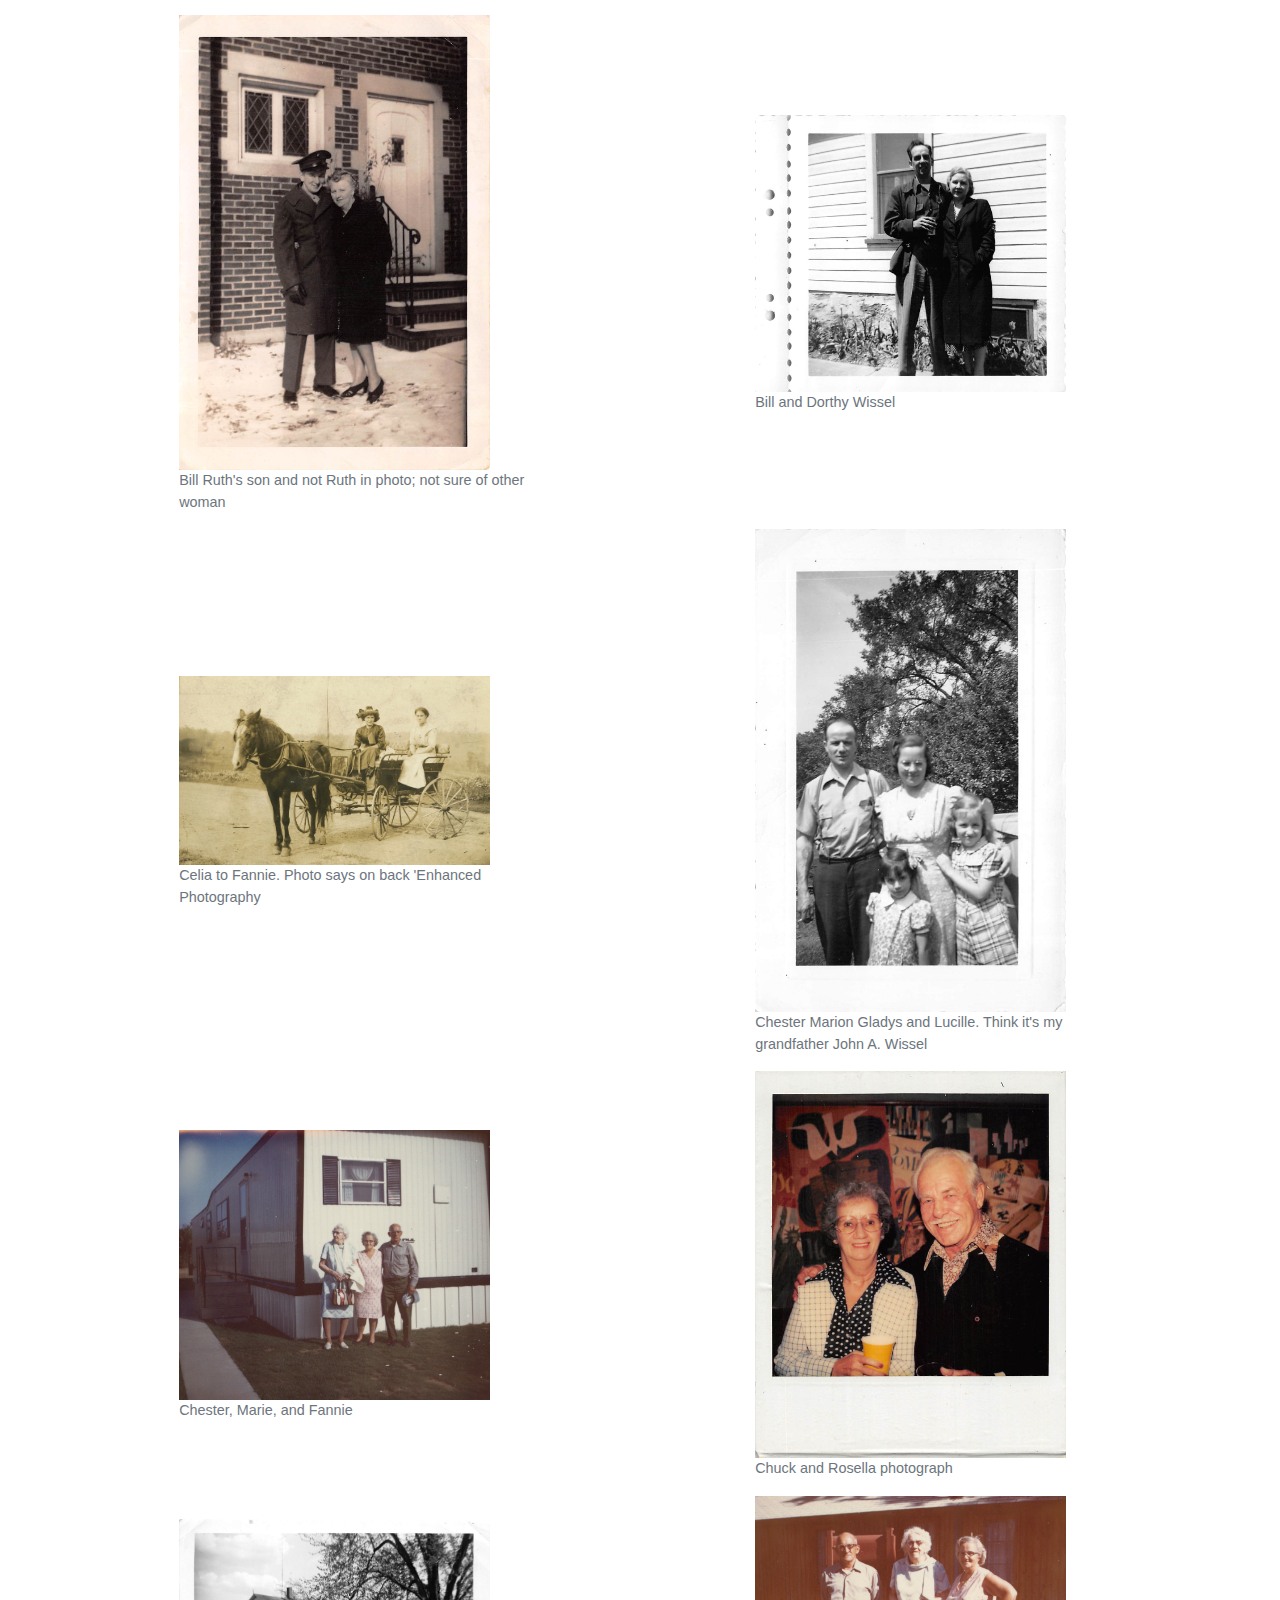
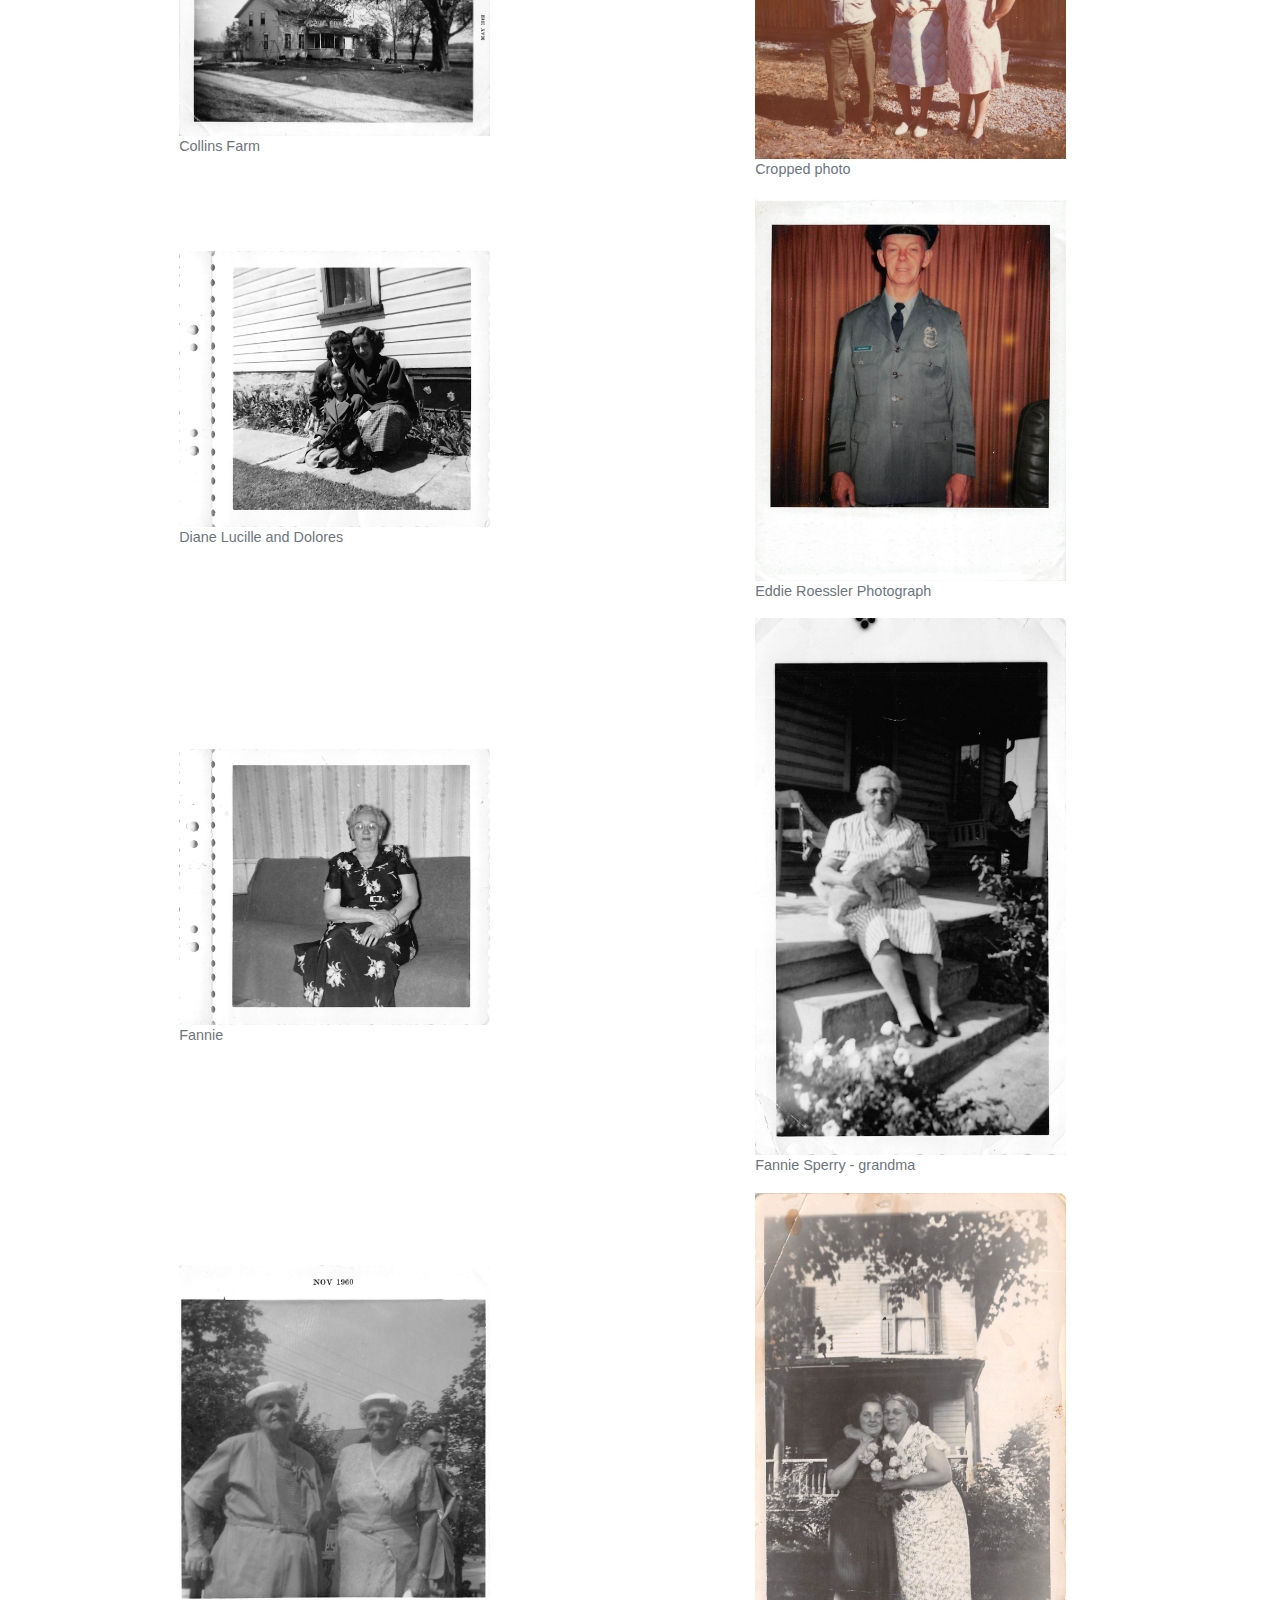
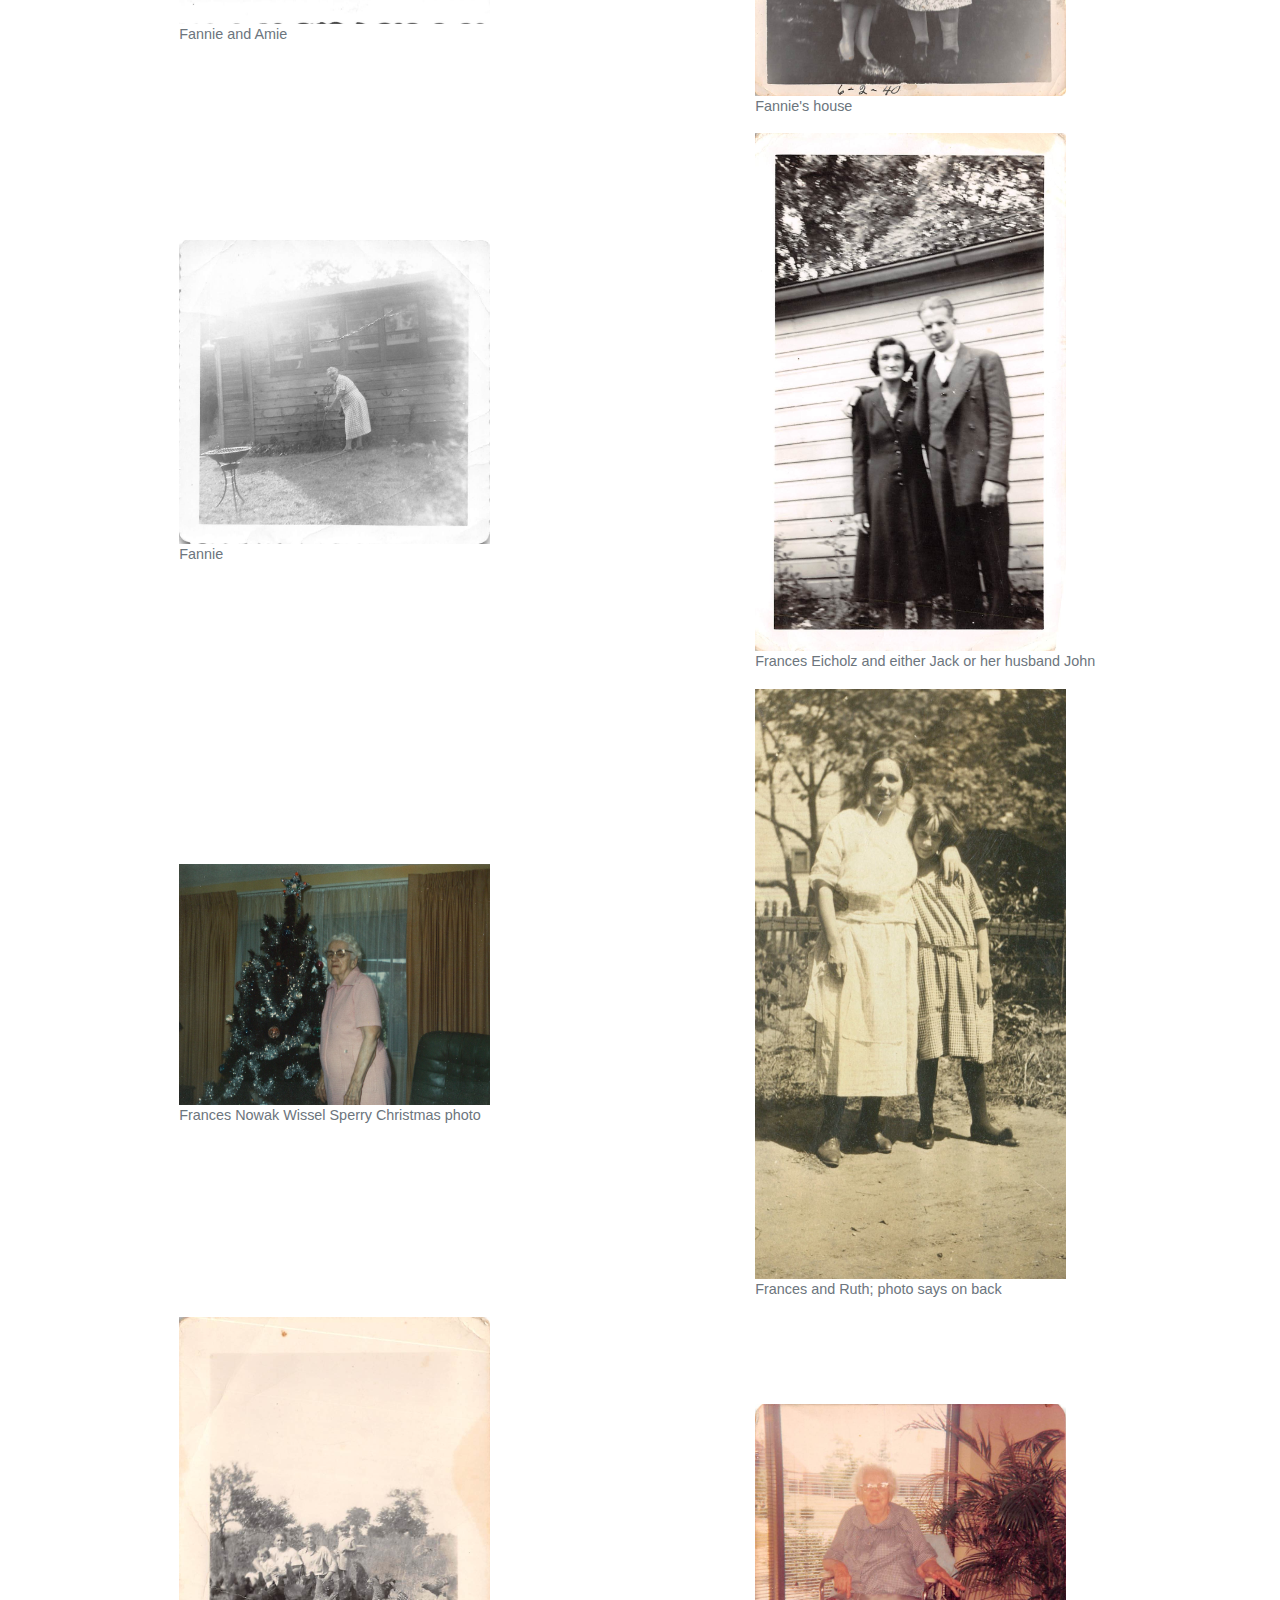
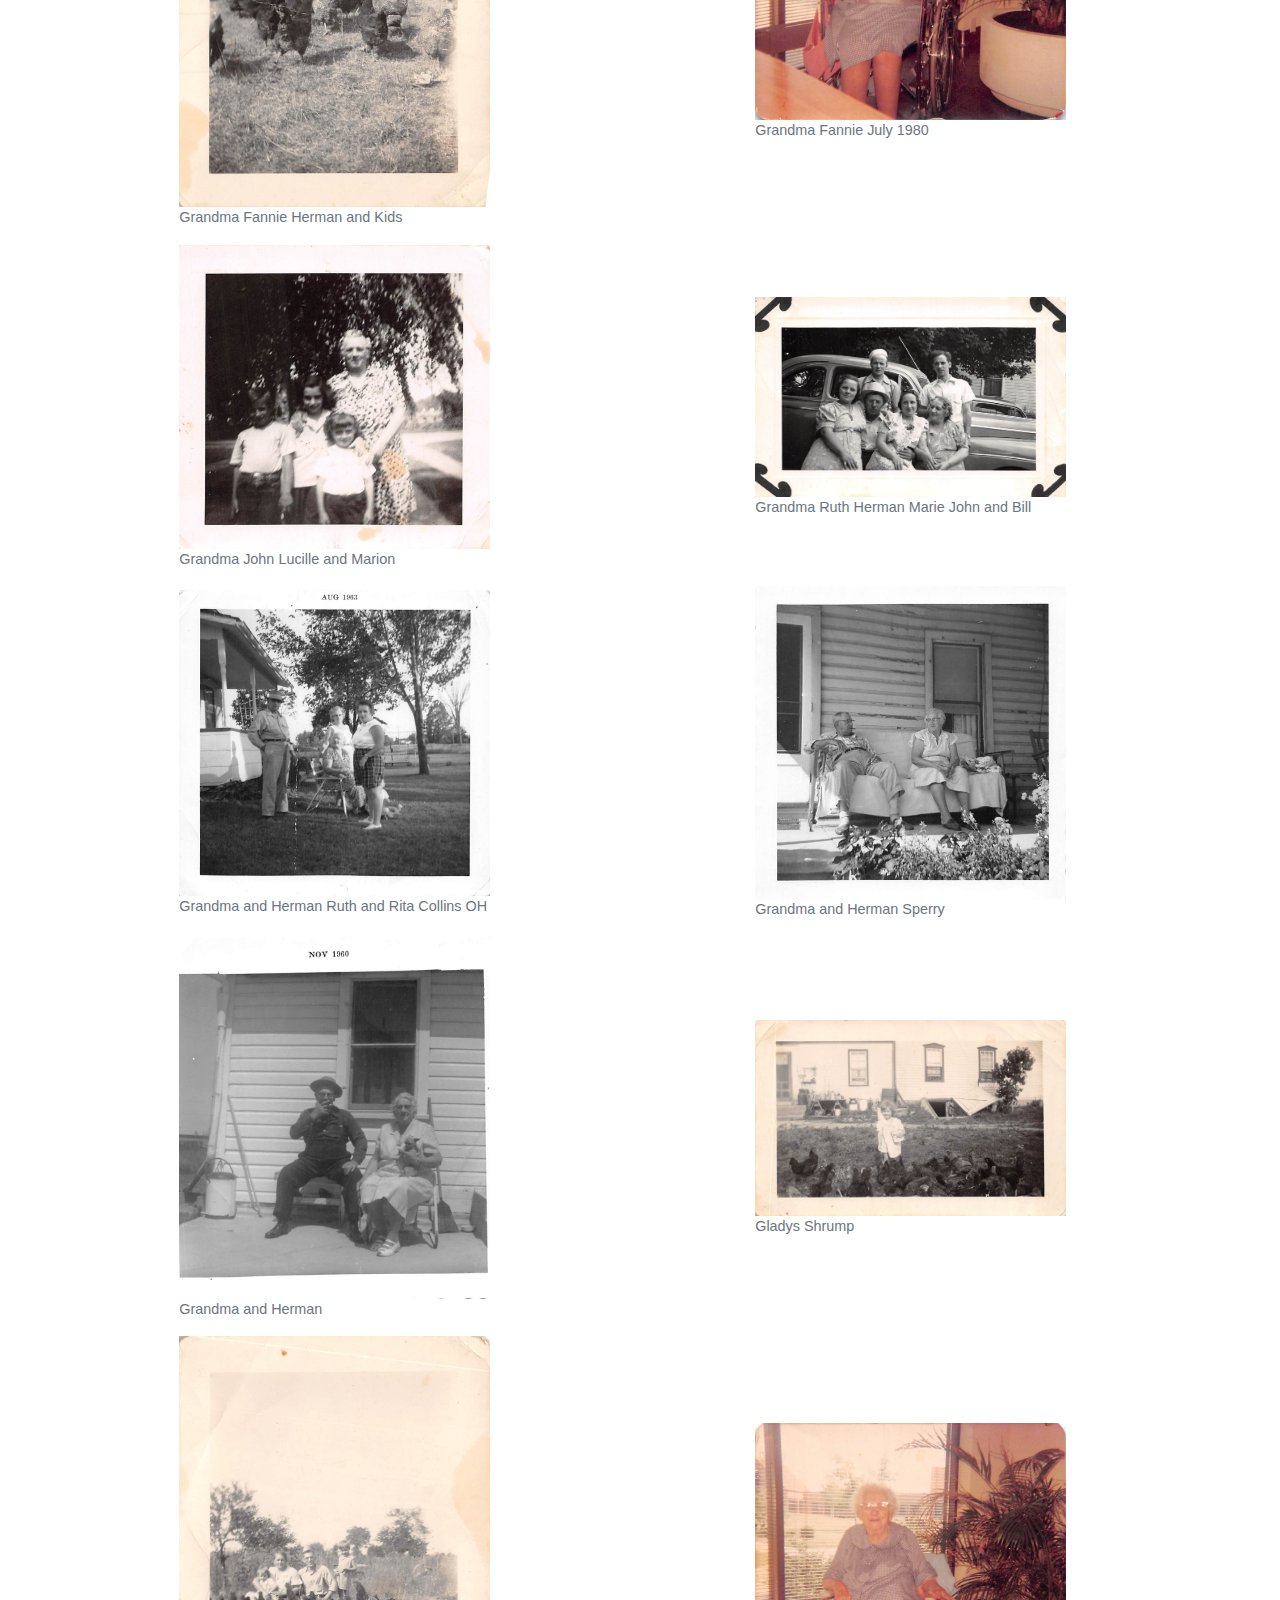
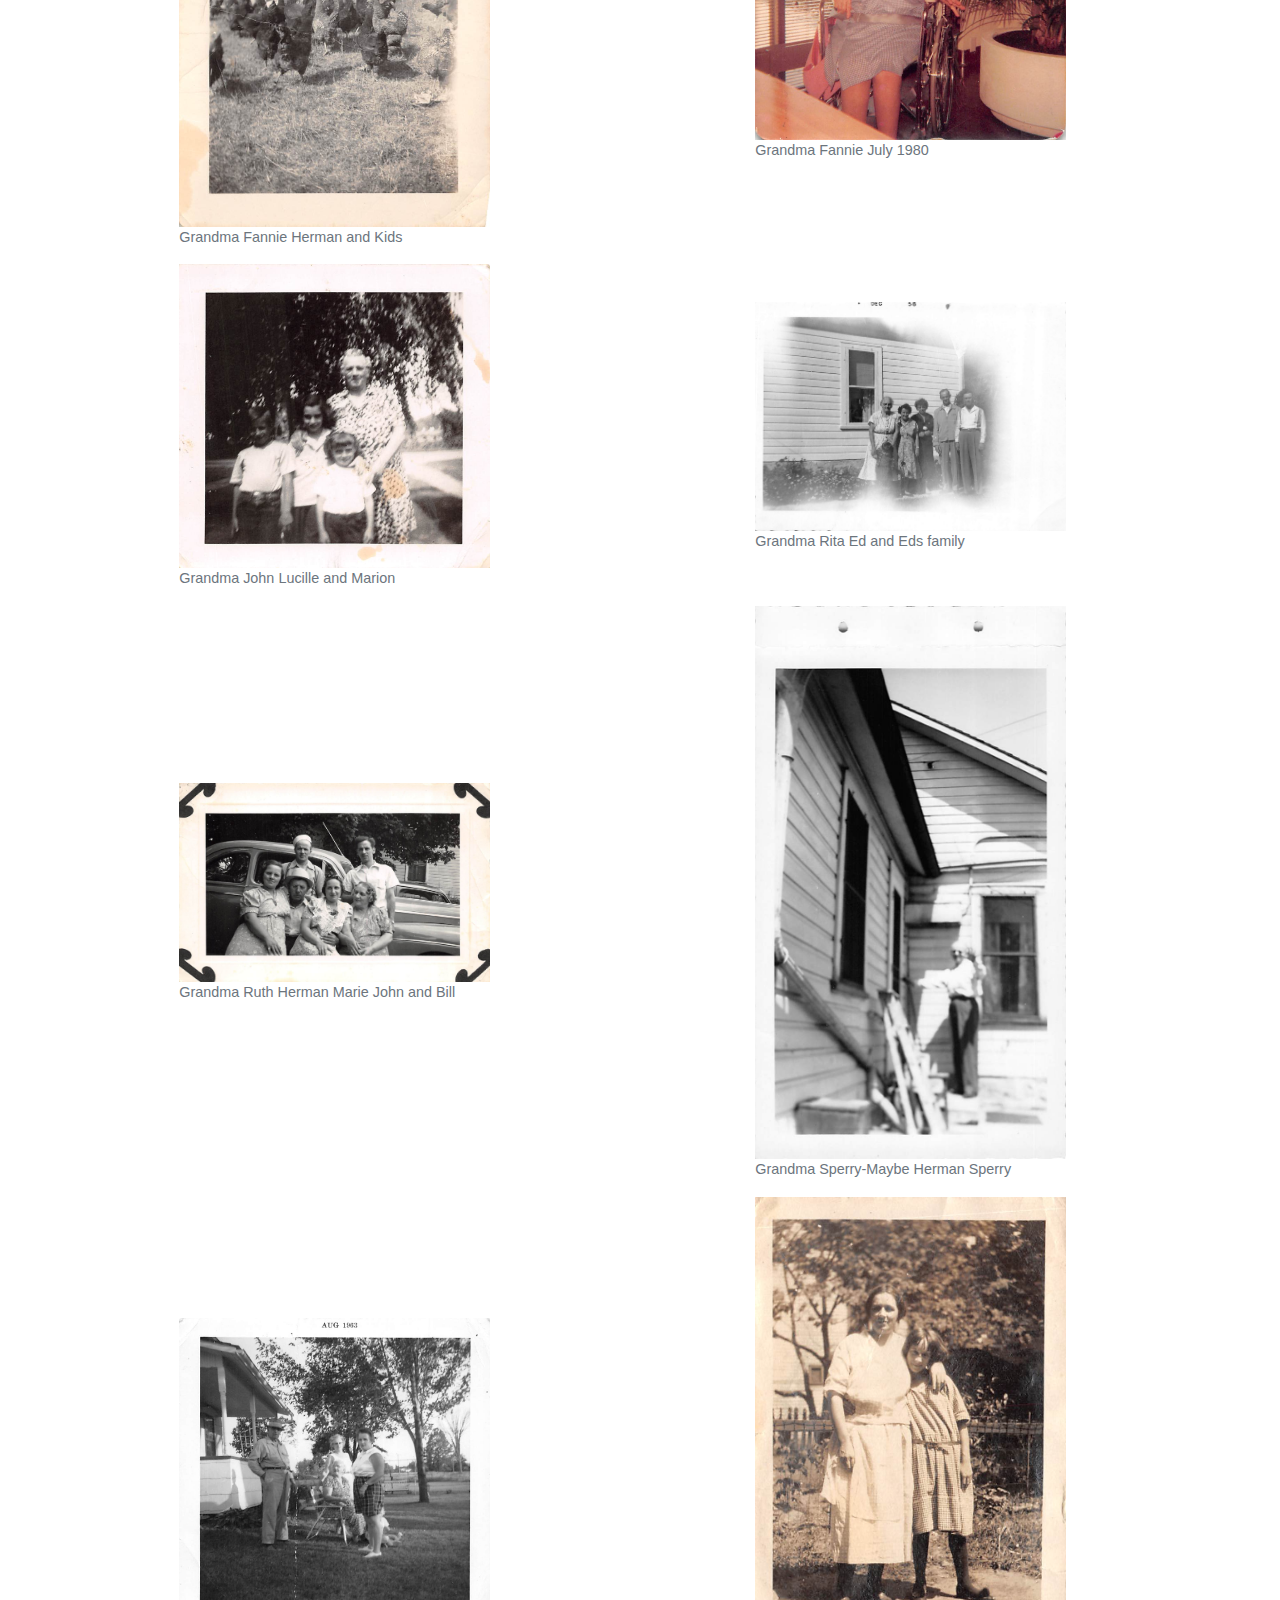
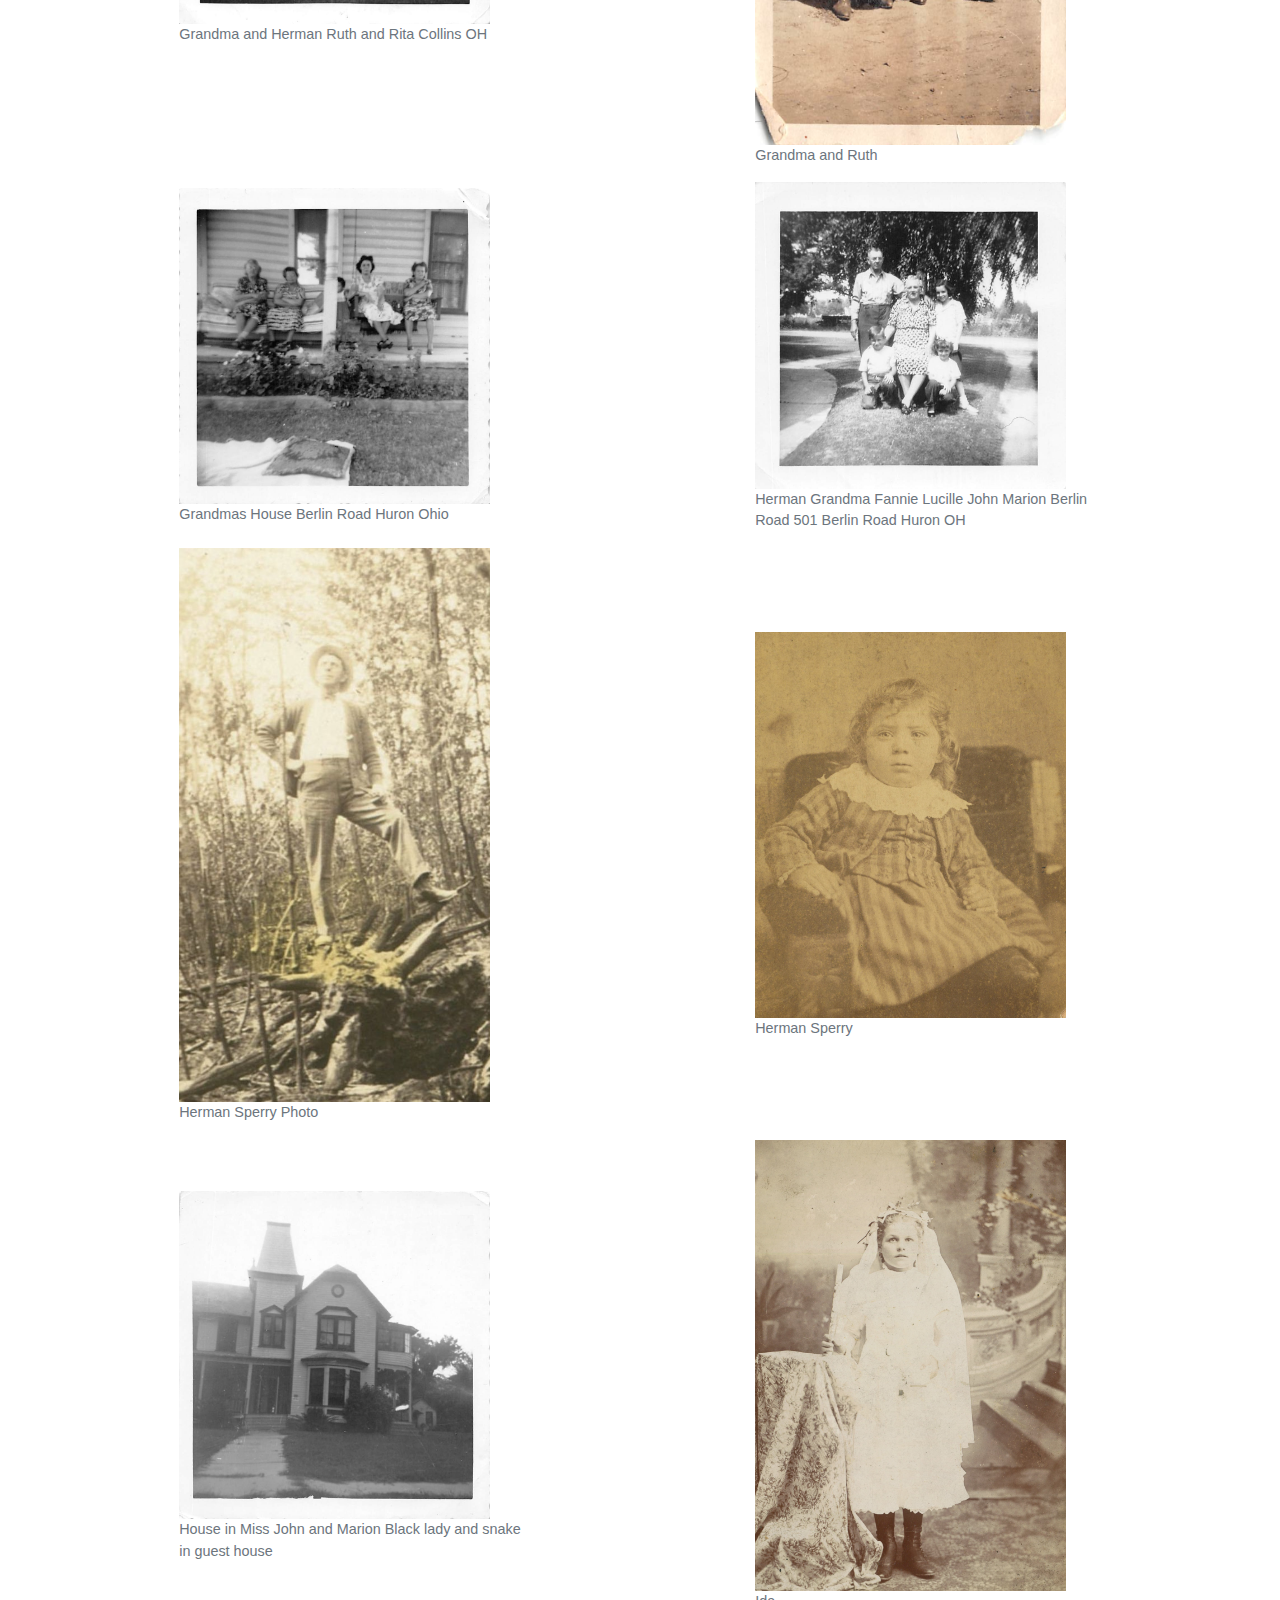
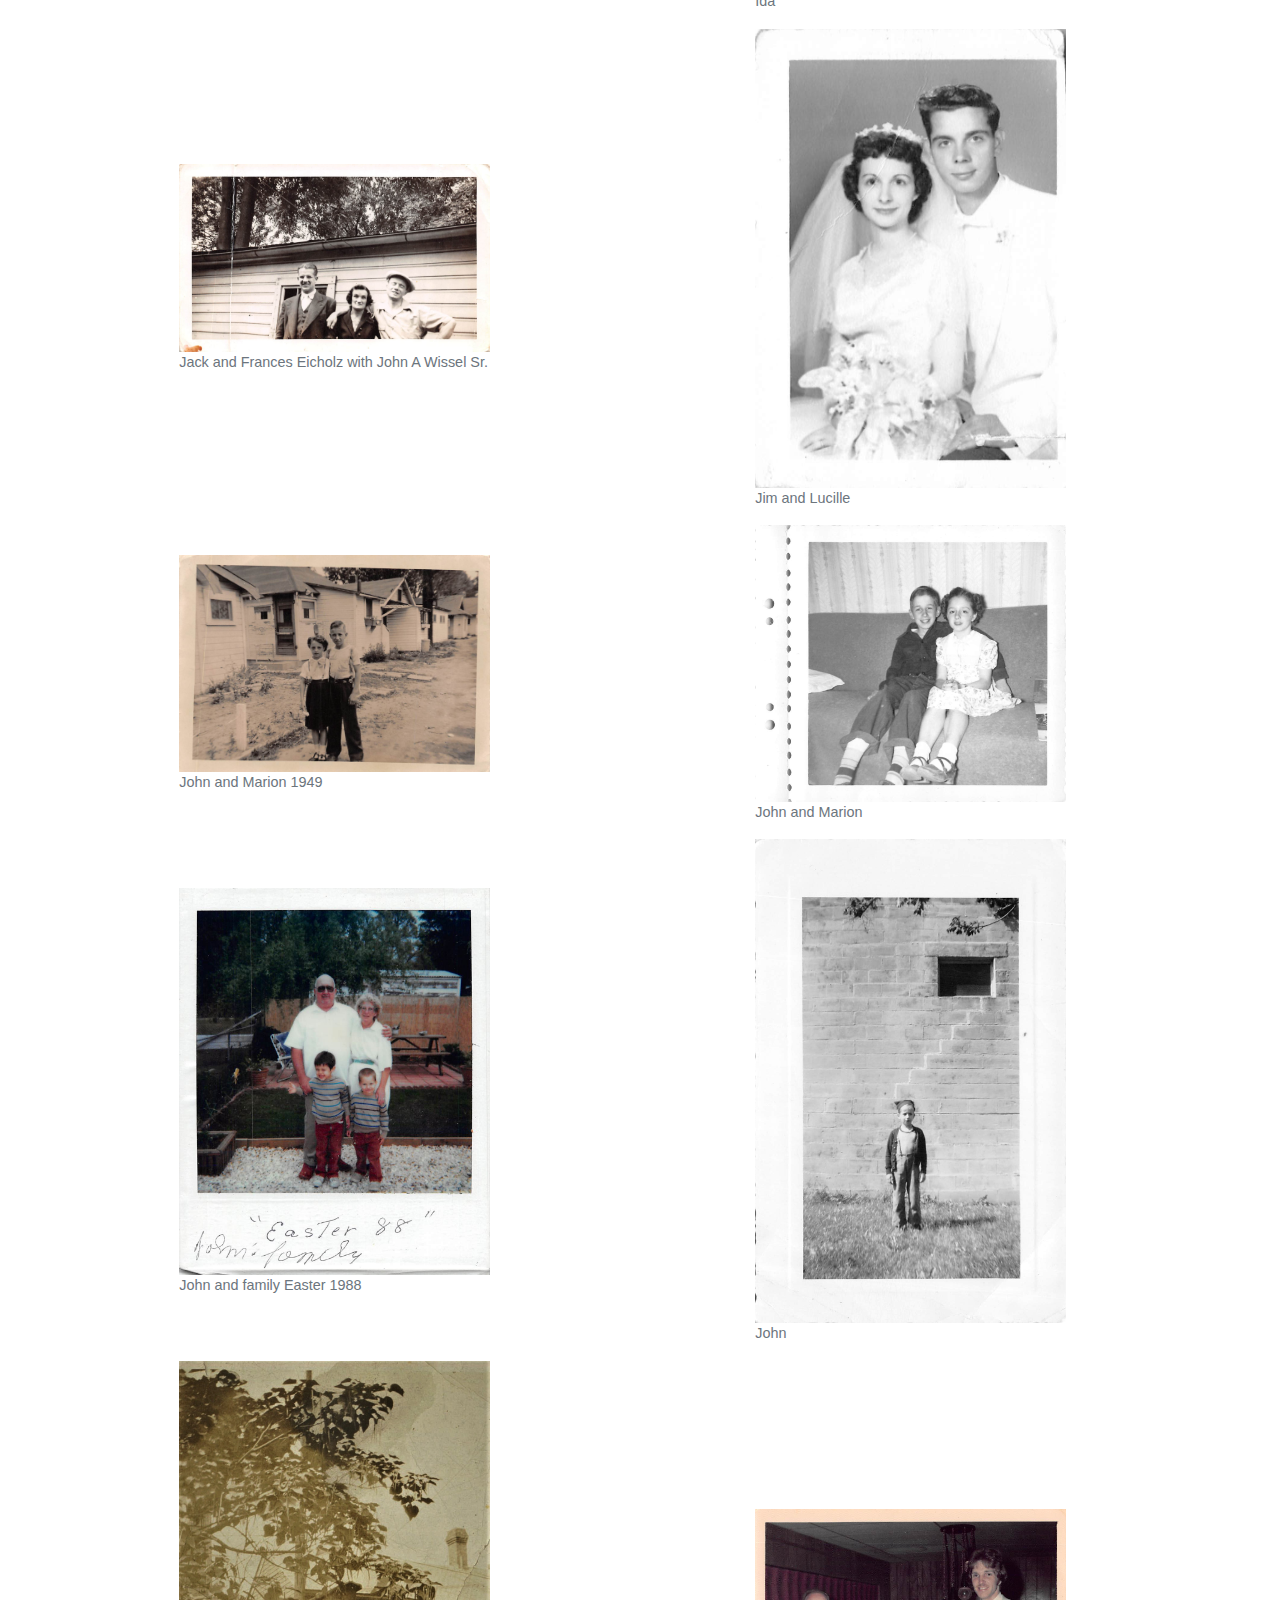
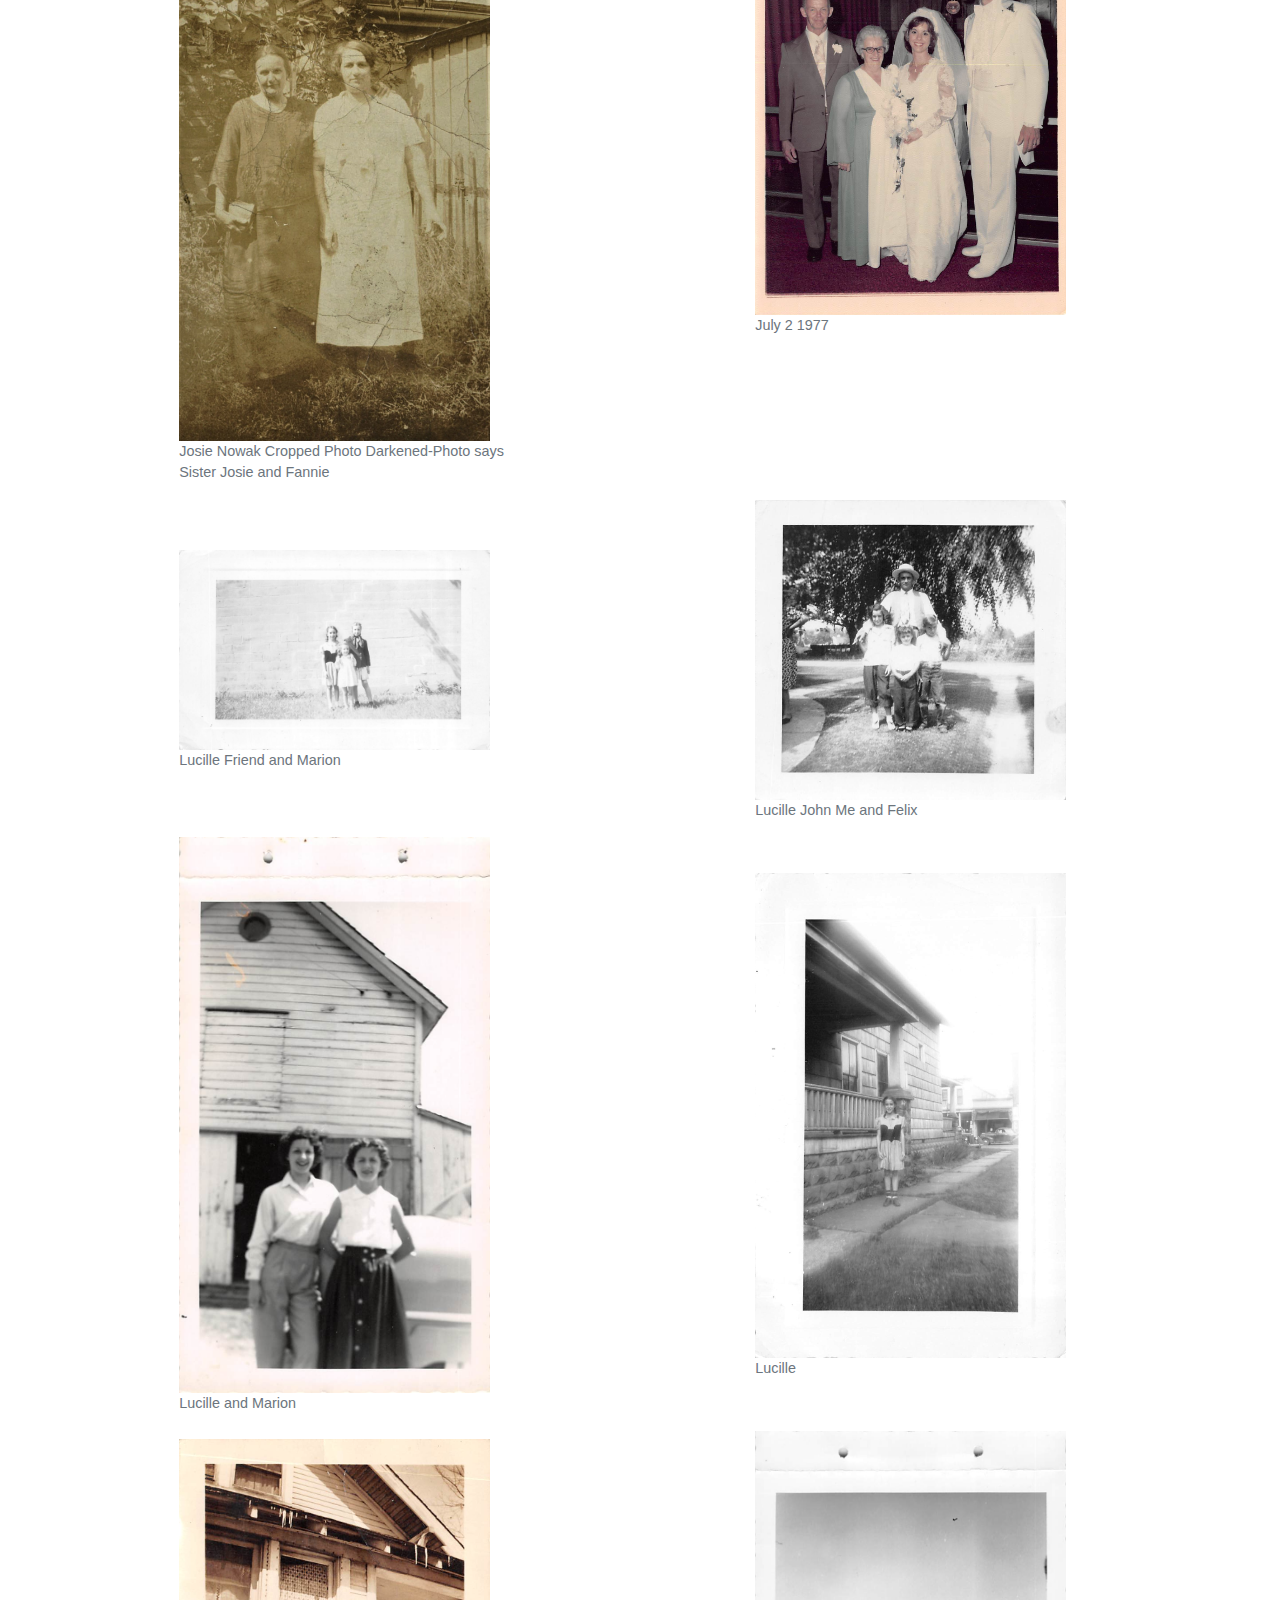
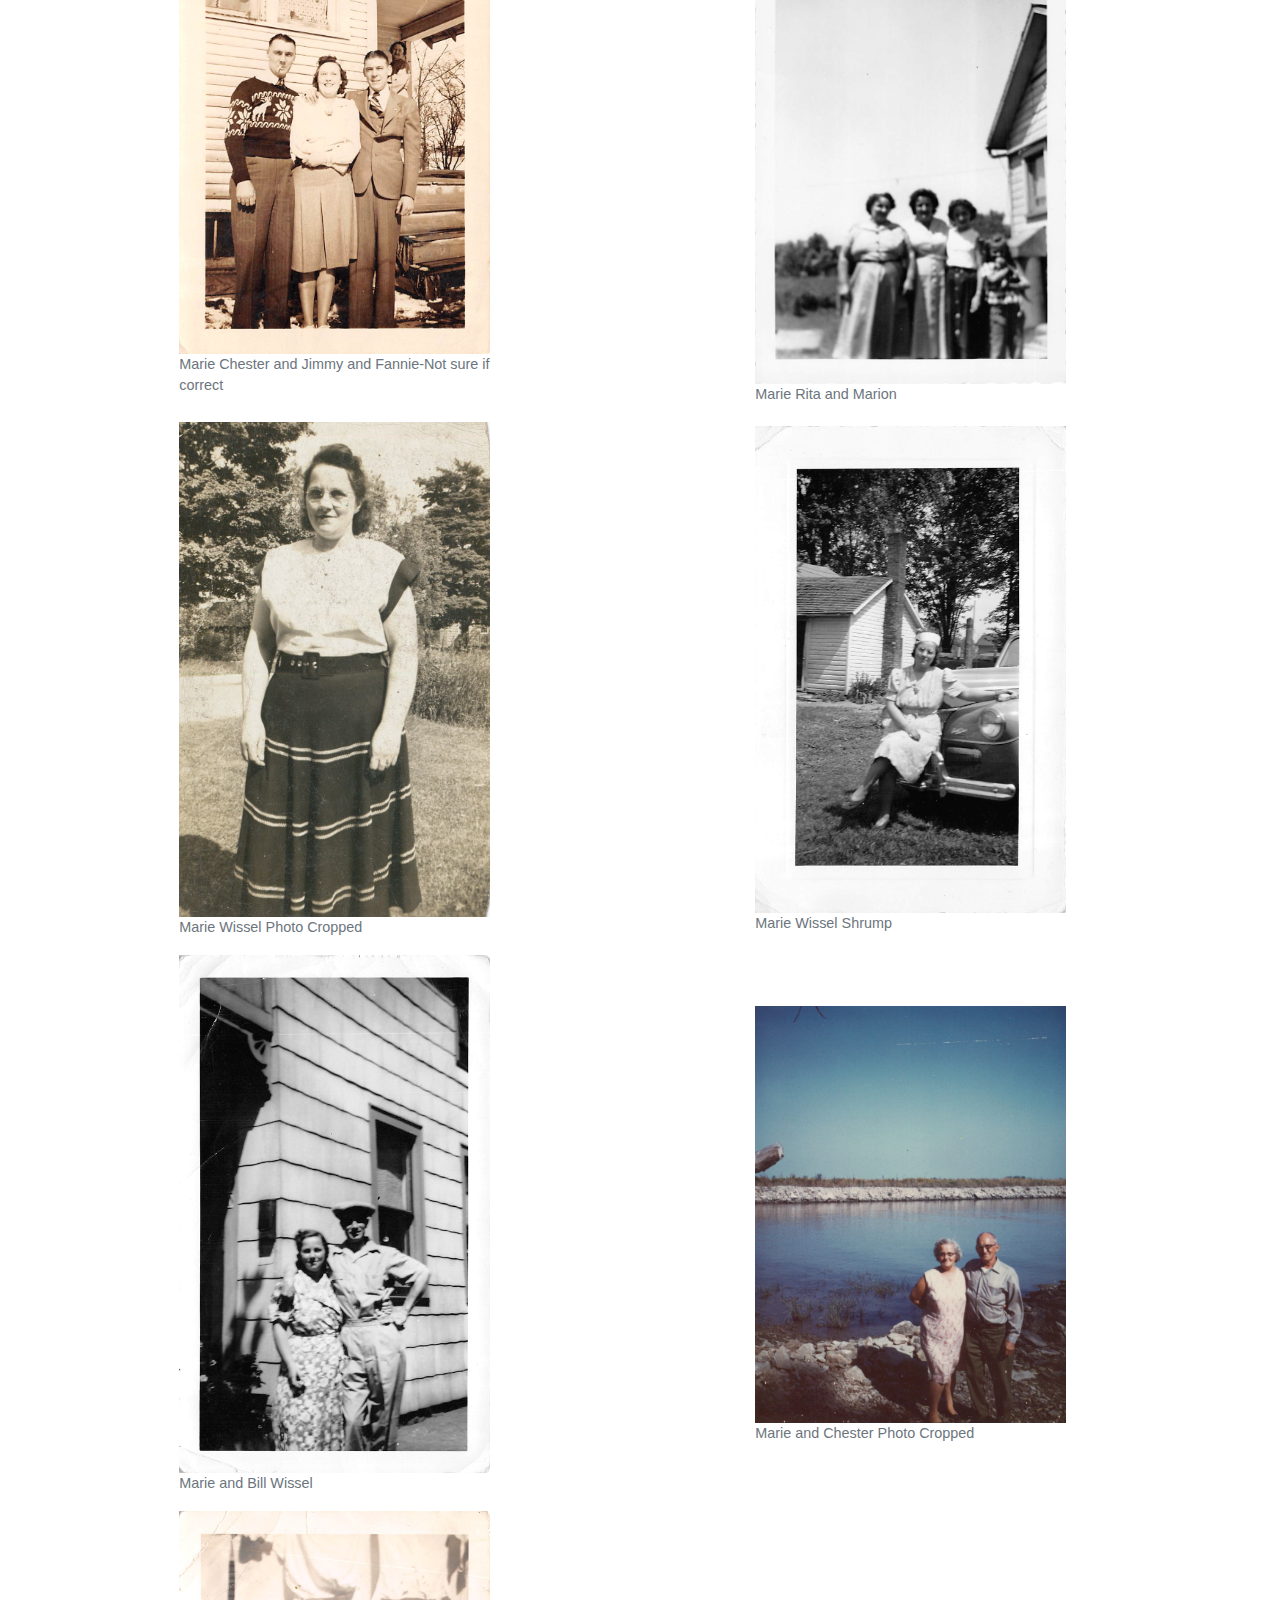
<file: gallery.html>
<!doctype html>
<html lang="en">
  <head>
    <!-- Required meta tags -->
    <meta charset="utf-8">
    <meta name="viewport" content="width=device-width, initial-scale=1, shrink-to-fit=no">

    <script src="https://code.jquery.com/jquery-3.2.1.min.js"></script>

    <!-- Bootstrap CSS -->
    <link rel="stylesheet" href="https://maxcdn.bootstrapcdn.com/bootstrap/4.0.0/css/bootstrap.min.css" integrity="sha384-Gn5384xqQ1aoWXA+058RXPxPg6fy4IWvTNh0E263XmFcJlSAwiGgFAW/dAiS6JXm" crossorigin="anonymous">
    <link rel="stylesheet" href="stylesheet.css">

    <title>Wissel Photos</title>
  </head>
  <body>
      <header>
        <h1>Wissel Photos</h1>
        <nav class="navbar navbar-expand-lg navbar-light">
            <!-- <a class="navbar-brand" href="https://treeSprout.com" target="_blank">Treesprout.com</a> -->
            <button class="navbar-toggler" type="button" data-toggle="collapse" data-target="#navbarNav" aria-controls="navbarNav" aria-expanded="false" aria-label="Toggle navigation">
            <span class="navbar-toggler-icon"></span>
            </button>
            <div class="collapse navbar-collapse" id="navbarNav">
                <ul class="navbar-nav">
                <li class="nav-item">
                    <a class="nav-link" href="index.html">Slideshow</a>
                </li>
                <li class="nav-item activeLink">
                    <a class="nav-link" href="gallery.html">All Photos <span class="sr-only">(current)</span></a>
                </li>
                <li class="nav-item">
                    <a class="nav-link" href="http://treesprout.com/">Contact</a>
                </li>
                </ul>
            </div>
        </nav>
      </header>

    <content id="gallery">
        <h5>Click on any image to contact Mary Mathewson about.</h5>

        <figure class='figure'>
            <img class='galleryImg' onclick='SendEmail(this.src)' 
                src='https://ellamathewson.github.io/familytree/Images/3-Ladies-Photo-Fannie-Ida-Vickie.jpg'>
            <figcaption class='figure-caption'>3 Ladies: Fannie, Ida, Vickie, 1946</figcaption>
        </figure>
        <figure class='figure'>
            <img class='galleryImg' onclick='SendEmail(this.src)' 
                src='https://ellamathewson.github.io/familytree/Images/12_July_1939.Grandma-Bill-John-Rita-Rosella-Ruth.jpg'>
            <figcaption class='figure-caption'>12 July 1939. Grandma, Bill, John, Rita, Rosella, Ruth.</figcaption>
        </figure>
        <figure class='figure'>
            <img class='galleryImg' onclick='SendEmail(this.src)' 
                src='https://ellamathewson.github.io/familytree/Images/2_Nov_1975_at_LA_Airport_Marie_Chester.jpg'>
            <figcaption class='figure-caption'>2 November 1975 at LA airport. Marie Chester</figcaption>
        </figure>

         <figure class='figure'>
            <img class='galleryImg' onclick='SendEmail(this.src)' 
                src='https://ellamathewson.github.io/familytree/Images/3-Ladies-Ruth-Grandma-Fannie-and-Marie-Farm-in-Huron-OH-Possibly.jpg'>
            <figcaption class='figure-caption'>3 Ladies; Ruth, Grandma Fannie, and Marie - Farm in Huron possibly</figcaption>
        </figure>
         <figure class='figure'>
            <img class='galleryImg' onclick='SendEmail(this.src)' 
                src='https://ellamathewson.github.io/familytree/Images/Baby-Unknown.jpg'>
            <figcaption class='figure-caption'>Baby, unknown</figcaption>
        </figure>
         <figure class='figure'>
            <img class='galleryImg' onclick='SendEmail(this.src)' 
                src='https://ellamathewson.github.io/familytree/Images/Bill-Hughes.jpg'>
            <figcaption class='figure-caption'>Bill Hughes</figcaption>
        </figure>
         <figure class='figure'>
            <img class='galleryImg' onclick='SendEmail(this.src)' 
                src='https://ellamathewson.github.io/familytree/Images/Bill-Ruths-Son-and-not-Ruth-in-photo-not-sure-of-other-woman.jpg'>
            <figcaption class='figure-caption'>Bill Ruth's son and not Ruth in photo; not sure of other woman</figcaption>
        </figure>
         <figure class='figure'>
            <img class='galleryImg' onclick='SendEmail(this.src)' 
                src='https://ellamathewson.github.io/familytree/Images/Bill_and_Dorothy_Wissel.jpg'>
            <figcaption class='figure-caption'>Bill and Dorthy Wissel</figcaption>
        </figure>
         <figure class='figure'>
            <img class='galleryImg' onclick='SendEmail(this.src)' 
                src='https://ellamathewson.github.io/familytree/Images/Celia_to_Fannie.Photo_says_on_back_Enhanced_Photography.jpg'>
            <figcaption class='figure-caption'>Celia to Fannie. Photo says on back 'Enhanced Photography</figcaption>
        </figure>
         <figure class='figure'>
            <img class='galleryImg' onclick='SendEmail(this.src)' 
                src='https://ellamathewson.github.io/familytree/Images/Chester-Marion-Gladys_and_Lucille.Think_its_my_grandfather_John_A_Wissel_Sr-_Not_Chester.jpg'>
            <figcaption class='figure-caption'>Chester Marion Gladys and Lucille. Think it's my grandfather John A. Wissel</figcaption>
        </figure>
         <figure class='figure'>
            <img class='galleryImg' onclick='SendEmail(this.src)' 
                src='https://ellamathewson.github.io/familytree/Images/Chester_Marie_and_Fannie.jpg'>
            <figcaption class='figure-caption'>Chester, Marie, and Fannie</figcaption>
        </figure>
         <figure class='figure'>
            <img class='galleryImg' onclick='SendEmail(this.src)' 
                src='https://ellamathewson.github.io/familytree/Images/Chuck_and_Rosella_Photograph.jpg'>
            <figcaption class='figure-caption'>Chuck and Rosella photograph</figcaption>
        </figure>
        <figure class='figure'>
            <img class='galleryImg' onclick='SendEmail(this.src)' 
                src='https://ellamathewson.github.io/familytree/Images/Collins-Farm.jpg'>
            <figcaption class='figure-caption'>Collins Farm</figcaption>
        </figure>
        <figure class='figure'>
            <img class='galleryImg' onclick='SendEmail(this.src)' 
                src='https://ellamathewson.github.io/familytree/Images/Cropped-Photo.jpg'>
            <figcaption class='figure-caption'>Cropped photo</figcaption>
        </figure>
        <figure class='figure'>
            <img class='galleryImg' onclick='SendEmail(this.src)' 
                src='https://ellamathewson.github.io/familytree/Images/Diane-Lucille-and-Dolores.jpg'>
            <figcaption class='figure-caption'>Diane Lucille and Dolores</figcaption>
        </figure>
        <figure class='figure'>
            <img class='galleryImg' onclick='SendEmail(this.src)' 
                src='https://ellamathewson.github.io/familytree/Images/Eddie-Roessler-Photograph-2.jpg'>
            <figcaption class='figure-caption'>Eddie Roessler Photograph</figcaption>
        </figure>
        <figure class='figure'>
            <img class='galleryImg' onclick='SendEmail(this.src)' 
                src='https://ellamathewson.github.io/familytree/Images/Fannie-2.jpg'>
            <figcaption class='figure-caption'>Fannie</figcaption>
        </figure>
        <figure class='figure'>
            <img class='galleryImg' onclick='SendEmail(this.src)' 
                src='https://ellamathewson.github.io/familytree/Images/Fannie-Sperry-Grandma.jpg'>
            <figcaption class='figure-caption'>Fannie Sperry - grandma</figcaption>
        </figure>
        <figure class='figure'>
            <img class='galleryImg' onclick='SendEmail(this.src)' 
                src='https://ellamathewson.github.io/familytree/Images/Fannie-and-Amie.jpg'>
            <figcaption class='figure-caption'>Fannie and Amie</figcaption>
        </figure>
        <figure class='figure'>
            <img class='galleryImg' onclick='SendEmail(this.src)' 
                src='https://ellamathewson.github.io/familytree/Images/Fannie-and-Marie-at-Fannies-House.jpg'>
            <figcaption class='figure-caption'>Fannie's house</figcaption>
        </figure>
        <figure class='figure'>
            <img class='galleryImg' onclick='SendEmail(this.src)' 
                src='https://ellamathewson.github.io/familytree/Images/Fannie.jpg'>
            <figcaption class='figure-caption'>Fannie</figcaption>
        </figure>
        <figure class='figure'>
            <img class='galleryImg' onclick='SendEmail(this.src)' 
                src='https://ellamathewson.github.io/familytree/Images/Frances-Eicholz-and-either-Jack-or-her-husband-John.jpg'>
            <figcaption class='figure-caption'>Frances Eicholz and either Jack or her husband John</figcaption>
        </figure>
        <figure class='figure'>
            <img class='galleryImg' onclick='SendEmail(this.src)' 
                src='https://ellamathewson.github.io/familytree/Images/Frances-Nowak-Wissel-Sperry-Xmas-Photo.jpg'>
            <figcaption class='figure-caption'>Frances Nowak Wissel Sperry Christmas photo</figcaption>
        </figure>
        <figure class='figure'>
            <img class='galleryImg' onclick='SendEmail(this.src)' 
                src='https://ellamathewson.github.io/familytree/Images/Frances-and-Ruth-Photo-says-on-Back.jpg'>
            <figcaption class='figure-caption'>Frances and Ruth; photo says on back</figcaption>
        </figure>

        <figure class='figure'>
            <img class='galleryImg' onclick='SendEmail(this.src)' 
                src='https://ellamathewson.github.io/familytree/Images/Grandma-Fannie-Herman-and-Kids.jpg'>
            <figcaption class='figure-caption'>Grandma Fannie Herman and Kids</figcaption>
        </figure>
        <figure class='figure'>
            <img class='galleryImg' onclick='SendEmail(this.src)' 
                src='https://ellamathewson.github.io/familytree/Images/Grandma-Fannie-July-1980.jpg'>
            <figcaption class='figure-caption'>Grandma Fannie July 1980</figcaption>
        </figure>
        <figure class='figure'>
            <img class='galleryImg' onclick='SendEmail(this.src)' 
                src='https://ellamathewson.github.io/familytree/Images/Grandma-John-Lucille-and-Marion.jpg'>
            <figcaption class='figure-caption'>Grandma John Lucille and Marion</figcaption>
        </figure>
        <figure class='figure'>
            <img class='galleryImg' onclick='SendEmail(this.src)' 
                src='https://ellamathewson.github.io/familytree/Images/Grandma-Ruth-Herman-Marie-John-and-Bill.jpg'>
            <figcaption class='figure-caption'>Grandma Ruth Herman Marie John and Bill</figcaption>
        </figure>
        <figure class='figure'>
            <img class='galleryImg' onclick='SendEmail(this.src)' 
                src='https://ellamathewson.github.io/familytree/Images/Grandma-and-Herman-Ruth-and-Rita-Collins-OH.jpg'>
            <figcaption class='figure-caption'>Grandma and Herman Ruth and Rita Collins OH</figcaption>
        </figure>
        <figure class='figure'>
            <img class='galleryImg' onclick='SendEmail(this.src)' 
                src='https://ellamathewson.github.io/familytree/Images/Grandma-and-Herman-Sperry.jpg'>
            <figcaption class='figure-caption'>Grandma and Herman Sperry</figcaption>
        </figure>
        <figure class='figure'>
            <img class='galleryImg' onclick='SendEmail(this.src)' 
                src='https://ellamathewson.github.io/familytree/Images/Grandma-and-Herman.jpg'>
            <figcaption class='figure-caption'>Grandma and Herman</figcaption>
        </figure>
        <figure class='figure'>
            <img class='galleryImg' onclick='SendEmail(this.src)' 
                src='https://ellamathewson.github.io/familytree/Images/Gladys-Shrump.jpg'>
            <figcaption class='figure-caption'>Gladys Shrump</figcaption>
        </figure>
        <figure class='figure'>
            <img class='galleryImg' onclick='SendEmail(this.src)' 
                src='https://ellamathewson.github.io/familytree/Images/Grandma-Fannie-Herman-and-Kids.jpg'>
            <figcaption class='figure-caption'>Grandma Fannie Herman and Kids</figcaption>
        </figure>
        <figure class='figure'>
            <img class='galleryImg' onclick='SendEmail(this.src)' 
                src='https://ellamathewson.github.io/familytree/Images/Grandma-Fannie-July-1980.jpg'>
            <figcaption class='figure-caption'>Grandma Fannie July 1980</figcaption>
        </figure>
        <figure class='figure'>
            <img class='galleryImg' onclick='SendEmail(this.src)' 
                src='https://ellamathewson.github.io/familytree/Images/Grandma-John-Lucille-and-Marion.jpg'>
            <figcaption class='figure-caption'>Grandma John Lucille and Marion</figcaption>
        </figure>
        <figure class='figure'>
            <img class='galleryImg' onclick='SendEmail(this.src)' 
                src='https://ellamathewson.github.io/familytree/Images/Grandma-Rita-Ed-and-Eds-family.jpg'>
            <figcaption class='figure-caption'>Grandma Rita Ed and Eds family</figcaption>
        </figure>
        <figure class='figure'>
            <img class='galleryImg' onclick='SendEmail(this.src)' 
                src='https://ellamathewson.github.io/familytree/Images/Grandma-Ruth-Herman-Marie-John-and-Bill.jpg'>
            <figcaption class='figure-caption'>Grandma Ruth Herman Marie John and Bill</figcaption>
        </figure>
        <figure class='figure'>
            <img class='galleryImg' onclick='SendEmail(this.src)' 
                src='https://ellamathewson.github.io/familytree/Images/Grandma-Sperry-Maybe-Herman-Sperry.jpg'>
            <figcaption class='figure-caption'>Grandma Sperry-Maybe Herman Sperry</figcaption>
        </figure>
        <figure class='figure'>
            <img class='galleryImg' onclick='SendEmail(this.src)' 
                src='https://ellamathewson.github.io/familytree/Images/Grandma-and-Herman-Ruth-and-Rita-Collins-OH.jpg'>
            <figcaption class='figure-caption'>Grandma and Herman Ruth and Rita Collins OH</figcaption>
        </figure>
        <figure class='figure'>
            <img class='galleryImg' onclick='SendEmail(this.src)' 
                src='https://ellamathewson.github.io/familytree/Images/Grandma-and-Ruth.jpg'>
            <figcaption class='figure-caption'>Grandma and Ruth</figcaption>
        </figure>
        <figure class='figure'>
            <img class='galleryImg' onclick='SendEmail(this.src)' 
                src='https://ellamathewson.github.io/familytree/Images/Grandmas-House-Berlin-Road-Huron-Ohio.jpg'>
            <figcaption class='figure-caption'>Grandmas House Berlin Road Huron Ohio</figcaption>
        </figure>
        <figure class='figure'>
            <img class='galleryImg' onclick='SendEmail(this.src)' 
                src='https://ellamathewson.github.io/familytree/Images/Herman-Grandma-Fannie-Lucille-John-Marion-Berlin-Road-501-Berlin-Road-Huron-OH.jpg'>
            <figcaption class='figure-caption'>Herman Grandma Fannie Lucille John Marion Berlin Road 501 Berlin Road Huron OH</figcaption>
        </figure>
        <figure class='figure'>
            <img class='galleryImg' onclick='SendEmail(this.src)' 
                src='https://ellamathewson.github.io/familytree/Images/Herman-Sperry-Photo-2.jpg'>
            <figcaption class='figure-caption'>Herman Sperry Photo</figcaption>
        </figure>
        <figure class='figure'>
            <img class='galleryImg' onclick='SendEmail(this.src)' 
                src='https://ellamathewson.github.io/familytree/Images/Herman-Sperry-Photo-3.jpg'>
            <figcaption class='figure-caption'>Herman Sperry</figcaption>
        </figure>
        <figure class='figure'>
            <img class='galleryImg' onclick='SendEmail(this.src)' 
                src='https://ellamathewson.github.io/familytree/Images//House-in-Miss-John-and-Marion-Black-lady-and-snake-in-guest-house.jpg'>
            <figcaption class='figure-caption'>House in Miss John and Marion Black lady and snake in guest house</figcaption>
        </figure>
         <figure class='figure'>
            <img class='galleryImg' onclick='SendEmail(this.src)' 
                src='https://ellamathewson.github.io/familytree/Images/Ida.jpg'>
            <figcaption class='figure-caption'>Ida</figcaption>
        </figure>
        <figure class='figure'>
            <img class='galleryImg' onclick='SendEmail(this.src)' 
                src='https://ellamathewson.github.io/familytree/Images/Jack-and-Frances-Eicholz-with-John-A-Wissel-Sr.jpg'>
            <figcaption class='figure-caption'>Jack and Frances Eicholz with John A Wissel Sr.</figcaption>
        </figure>
        <figure class='figure'>
            <img class='galleryImg' onclick='SendEmail(this.src)' 
                src='https://ellamathewson.github.io/familytree/Images/Jim-and-Lucille.jpg'>
            <figcaption class='figure-caption'>Jim and Lucille</figcaption>
        </figure>
        <figure class='figure'>
            <img class='galleryImg' onclick='SendEmail(this.src)' 
                src='https://ellamathewson.github.io/familytree/Images/John-and-Marion-1949-.jpg'>
            <figcaption class='figure-caption'>John and Marion 1949</figcaption>
        </figure>
        <figure class='figure'>
            <img class='galleryImg' onclick='SendEmail(this.src)' 
                src='https://ellamathewson.github.io/familytree/Images/John-and-Marion.jpg'>
            <figcaption class='figure-caption'>John and Marion</figcaption>
        </figure>
        <figure class='figure'>
            <img class='galleryImg' onclick='SendEmail(this.src)' 
                src='https://ellamathewson.github.io/familytree/Images/John-and-family-Easter-1988.jpg'>
            <figcaption class='figure-caption'>John and family Easter 1988</figcaption>
        </figure>
        <figure class='figure'>
            <img class='galleryImg' onclick='SendEmail(this.src)' 
                src='https://ellamathewson.github.io/familytree/Images/John.jpg'>
            <figcaption class='figure-caption'>John</figcaption>
        </figure>
        <figure class='figure'>
            <img class='galleryImg' onclick='SendEmail(this.src)' 
                src='https://ellamathewson.github.io/familytree/Images/Josie-Nowak-Cropped-Photo-Darkened-Photo-says-Sister-Josie-and-Fannie.jpg'>
            <figcaption class='figure-caption'>Josie Nowak Cropped Photo Darkened-Photo says Sister Josie and Fannie</figcaption>
        </figure>
        <figure class='figure'>
            <img class='galleryImg' onclick='SendEmail(this.src)' 
                src='https://ellamathewson.github.io/familytree/Images/July-2-1977.jpg'>
            <figcaption class='figure-caption'>July 2 1977</figcaption>
        </figure>
        <figure class='figure'>
            <img class='galleryImg' onclick='SendEmail(this.src)' 
                src='https://ellamathewson.github.io/familytree/Images/Lucille-Friend-and-Marion.jpg'>
            <figcaption class='figure-caption'>Lucille Friend and Marion</figcaption>
        </figure>
        <figure class='figure'>
            <img class='galleryImg' onclick='SendEmail(this.src)' 
                src='https://ellamathewson.github.io/familytree/Images/Lucille-John-Me-and-Felix.jpg'>
            <figcaption class='figure-caption'>Lucille John Me and Felix</figcaption>
        </figure>
        <figure class='figure'>
            <img class='galleryImg' onclick='SendEmail(this.src)' 
                src='https://ellamathewson.github.io/familytree/Images/Lucille-and-Marion.jpg'>
            <figcaption class='figure-caption'>Lucille and Marion</figcaption>
        </figure>
        <figure class='figure'>
            <img class='galleryImg' onclick='SendEmail(this.src)' 
                src='https://ellamathewson.github.io/familytree/Images/Lucille.jpg'>
            <figcaption class='figure-caption'>Lucille</figcaption>
        </figure>
        <figure class='figure'>
            <img class='galleryImg' onclick='SendEmail(this.src)' 
                src='https://ellamathewson.github.io/familytree/Images/Marie-Chester-and-Jimmy-and-Fannie-Not-sure-if-correct.jpg'>
            <figcaption class='figure-caption'>Marie Chester and Jimmy and Fannie-Not sure if correct</figcaption>
        </figure>
        <figure class='figure'>
            <img class='galleryImg' onclick='SendEmail(this.src)' 
                src='https://ellamathewson.github.io/familytree/Images/Marie-Rita-and-Marion.jpg'>
            <figcaption class='figure-caption'>Marie Rita and Marion</figcaption>
        </figure>
        <figure class='figure'>
            <img class='galleryImg' onclick='SendEmail(this.src)' 
                src='https://ellamathewson.github.io/familytree/Images/Marie-Wissel-Photo-Cropped.jpg'>
            <figcaption class='figure-caption'>Marie Wissel Photo Cropped</figcaption>
        </figure>
        <figure class='figure'>
            <img class='galleryImg' onclick='SendEmail(this.src)' 
                src='https://ellamathewson.github.io/familytree/Images/Marie-Wissel-Shrump.jpg'>
            <figcaption class='figure-caption'>Marie Wissel Shrump</figcaption>
        </figure>
        <figure class='figure'>
            <img class='galleryImg' onclick='SendEmail(this.src)' 
                src='https://ellamathewson.github.io/familytree/Images/Marie-and-Bill-Wissel.jpg'>
            <figcaption class='figure-caption'>Marie and Bill Wissel</figcaption>
        </figure>
        <figure class='figure'>
            <img class='galleryImg' onclick='SendEmail(this.src)' 
                src='https://ellamathewson.github.io/familytree/Images/Marie-and-Chester-Photo-Cropped.jpg'>
            <figcaption class='figure-caption'>Marie and Chester Photo Cropped</figcaption>
        </figure>
        <figure class='figure'>
            <img class='galleryImg' onclick='SendEmail(this.src)' 
                src='https://ellamathewson.github.io/familytree/Images/Marie-and-Chesters-daughter-Gladys.jpg'>
            <figcaption class='figure-caption'>Marie and Chesters daughter Gladys</figcaption>
        </figure>
        <figure class='figure'>
            <img class='galleryImg' onclick='SendEmail(this.src)' 
                src='https://ellamathewson.github.io/familytree/Images/May-Wissel-and-her-dog-Jims-Wife.jpg'>
            <figcaption class='figure-caption'>May Wissel and her dog Jims Wife</figcaption>
        </figure>
        <figure class='figure'>
            <img class='galleryImg' onclick='SendEmail(this.src)' 
                src='https://ellamathewson.github.io/familytree/Images/Misc.jpg'>
            <figcaption class='figure-caption'>Misc</figcaption>
        </figure>
        <figure class='figure'>
            <img class='galleryImg' onclick='SendEmail(this.src)' 
                src='https://ellamathewson.github.io/familytree/Images/Mom-Rita-and-Dolores.jpg'>
            <figcaption class='figure-caption'>Mom-Rita and Dolores</figcaption>
        </figure>
        <figure class='figure'>
            <img class='galleryImg' onclick='SendEmail(this.src)' 
                src='https://ellamathewson.github.io/familytree/Images/Mom-Rita-and-Eddie-Roessler.jpg'>
            <figcaption class='figure-caption'>Mom-Rita and Eddie Roessler</figcaption>
        </figure>
        <figure class='figure'>
            <img class='galleryImg' onclick='SendEmail(this.src)' 
                src='https://ellamathewson.github.io/familytree/Images/Mom-Rita.jpg'>
            <figcaption class='figure-caption'>Mom-Rita</figcaption>
        </figure>
        <figure class='figure'>
            <img class='galleryImg' onclick='SendEmail(this.src)' 
                src='https://ellamathewson.github.io/familytree/Images/Mother-Ruth-Marie-and-Johnny.jpg'>
            <figcaption class='figure-caption'>Mother Ruth Marie and John-Not sure if Correct</figcaption>
        </figure>
        <figure class='figure'>
            <img class='galleryImg' onclick='SendEmail(this.src)' 
                src='https://ellamathewson.github.io/familytree/Images/Rita-Photo.jpg'>
            <figcaption class='figure-caption'>Rita</figcaption>
        </figure>
        <figure class='figure'>
            <img class='galleryImg' onclick='SendEmail(this.src)' 
                src='https://ellamathewson.github.io/familytree/Images/No-Name-on-back-of-photo-I-believe-Eddie-and-Rita.jpg'>
            <figcaption class='figure-caption'>No Name on back of photo I believe Eddie and Rita</figcaption>
        </figure>
        <figure class='figure'>
            <img class='galleryImg' onclick='SendEmail(this.src)' 
                src='https://ellamathewson.github.io/familytree/Images/Photo-says-Twins-at-bottom-2.jpg'>
            <figcaption class='figure-caption'>Photo Says Twins at Bottom</figcaption>
        </figure>
        <figure class='figure'>
            <img class='galleryImg' onclick='SendEmail(this.src)' 
                src='https://ellamathewson.github.io/familytree/Images/Question-Mark-and-Lucille.jpg'>
            <figcaption class='figure-caption'>Someone and Lucille</figcaption>
        </figure>
        <figure class='figure'>
            <img class='galleryImg' onclick='SendEmail(this.src)' 
                src='https://ellamathewson.github.io/familytree/Images/Rita-Eddie-and-Johns-wife-Barb.jpg'>
            <figcaption class='figure-caption'>Rita Eddie and Johns wife Barb </figcaption>
        </figure>
        <figure class='figure'>
            <img class='galleryImg' onclick='SendEmail(this.src)' 
                src='https://ellamathewson.github.io/familytree/Images/Rita-Nurse-(2).jpg'>
            <figcaption class='figure-caption'> Rita Nurse</figcaption>
        </figure>
        <figure class='figure'>
            <img class='galleryImg' onclick='SendEmail(this.src)' 
                src='https://ellamathewson.github.io/familytree/Images/Rita-Photograph.jpg'>
            <figcaption class='figure-caption'>Rita </figcaption>
        </figure>
        <figure class='figure'>
            <img class='galleryImg' onclick='SendEmail(this.src)' 
                src='https://ellamathewson.github.io/familytree/Images/Rita-Wissel-Roessler-Photograph-.jpg'>
            <figcaption class='figure-caption'>Rita Wissel Roessler Photograph </figcaption>
        </figure>
        <figure class='figure'>
            <img class='galleryImg' onclick='SendEmail(this.src)' 
                src='https://ellamathewson.github.io/familytree/Images/Rita-Wissel-Roessler-and-her-Friend-Nancy.jpg'>
            <figcaption class='figure-caption'>Rita Wissel Roessler and her Friend Nancy. </figcaption>
        </figure>
        <figure class='figure'>
            <img class='galleryImg' onclick='SendEmail(this.src)' 
                src='https://ellamathewson.github.io/familytree/Images/Rita-Wissel-Young-Girl-Photo-Cropped.jpg'>
            <figcaption class='figure-caption'>Rita Wissel Young Girl Photo Cropped </figcaption>
        </figure>
        <figure class='figure'>
            <img class='galleryImg' onclick='SendEmail(this.src)' 
                src='https://ellamathewson.github.io/familytree/Images/Rita-and-Eddie-Roessler-Photograph-2.jpg'>
            <figcaption class='figure-caption'>Rita and Eddie Roessler Photograph </figcaption>
        </figure>
        <figure class='figure'>
            <img class='galleryImg' onclick='SendEmail(this.src)' 
                src='https://ellamathewson.github.io/familytree/Images/Rita-and-Rosella-2.jpg'>
            <figcaption class='figure-caption'>Rita and Rosella </figcaption>
        </figure>
        <figure class='figure'>
            <img class='galleryImg' onclick='SendEmail(this.src)' 
                src='https://ellamathewson.github.io/familytree/Images/Rita-and-Rosella-Photo-3.jpg'>
            <figcaption class='figure-caption'>Rita and Rosella </figcaption>
        </figure>
        <figure class='figure'>
            <img class='galleryImg' onclick='SendEmail(this.src)' 
                src='https://ellamathewson.github.io/familytree/Images/Rita-in-California.jpg'>
            <figcaption class='figure-caption'>Rita in California </figcaption>
        </figure>

         <figure class='figure'>
            <img class='galleryImg' onclick='SendEmail(this.src)' 
                src='https://ellamathewson.github.io/familytree/Images/Rita-in-brown-Rosella-in-Hat.jpg'>
            <figcaption class='figure-caption'>Rita in brown Rosella in Hat </figcaption>
        </figure>
         <figure class='figure'>
            <img class='galleryImg' onclick='SendEmail(this.src)' 
                src='https://ellamathewson.github.io/familytree/Images/Rita-on-the-end-of-this-photo.jpg'>
            <figcaption class='figure-caption'> Rita on the end of this photo</figcaption>
        </figure>
         <figure class='figure'>
            <img class='galleryImg' onclick='SendEmail(this.src)' 
                src='https://ellamathewson.github.io/familytree/Images/Rita-photo-3.jpg'>
            <figcaption class='figure-caption'>Rita</figcaption>
        </figure>
         <figure class='figure'>
            <img class='galleryImg' onclick='SendEmail(this.src)' 
                src='https://ellamathewson.github.io/familytree/Images/Rita-Baby-not-listed-on-photo.jpg'>
            <figcaption class='figure-caption'>Rita - Baby not listed on photo </figcaption>
        </figure>
         <figure class='figure'>
            <img class='galleryImg' onclick='SendEmail(this.src)' 
                src='https://ellamathewson.github.io/familytree/Images/Rita-Huron-OH.jpg'>
            <figcaption class='figure-caption'>Rita - Huron, OH</figcaption>
        </figure>
         <figure class='figure'>
            <img class='galleryImg' onclick='SendEmail(this.src)' 
                src='https://ellamathewson.github.io/familytree/Images/Rosella-Diane-Husband-Dolores-son-question-mark-name.jpg'>
            <figcaption class='figure-caption'> Rosella Diane Husband Dolores son? Unsure of name</figcaption>
        </figure>
         <figure class='figure'>
            <img class='galleryImg' onclick='SendEmail(this.src)' 
                src='https://ellamathewson.github.io/familytree/Images/Rosella-and-Chuck-at-Pattons.jpg'>
            <figcaption class='figure-caption'>Rosella and Chuck at Pattons </figcaption>
        </figure>
         <figure class='figure'>
            <img class='galleryImg' onclick='SendEmail(this.src)' 
                src='https://ellamathewson.github.io/familytree/Images/Rosella-and-Rita-Photgraph.jpg'>
            <figcaption class='figure-caption'> Rosella and Rita Photgraph</figcaption>
        </figure>
         <figure class='figure'>
            <img class='galleryImg' onclick='SendEmail(this.src)' 
                src='https://ellamathewson.github.io/familytree/Images/Rosella.jpg'>
            <figcaption class='figure-caption'>Rosella</figcaption>
        </figure>
         <figure class='figure'>
            <img class='galleryImg' onclick='SendEmail(this.src)' 
                src='https://ellamathewson.github.io/familytree/Images/Ruth-Hughes-Photograph-2.jpg'>
            <figcaption class='figure-caption'>Ruth Hughes</figcaption>
        </figure>
         <figure class='figure'>
            <img class='galleryImg' onclick='SendEmail(this.src)' 
                src='https://ellamathewson.github.io/familytree/Images/Ruth-Hughes-Photograph.jpg'>
            <figcaption class='figure-caption'>Ruth Hughes</figcaption>
        </figure>
         <figure class='figure'>
            <img class='galleryImg' onclick='SendEmail(this.src)' 
                src='https://ellamathewson.github.io/familytree/Images/Ruth-Hughes.jpg'>
            <figcaption class='figure-caption'>Ruth Hughes</figcaption>
        </figure>
         <figure class='figure'>
            <img class='galleryImg' onclick='SendEmail(this.src)' 
                src='https://ellamathewson.github.io/familytree/Images/Tom-Mack-Grandma-Fannie-and-Ruth.jpg'>
            <figcaption class='figure-caption'> Tom Mack Grandma Fannie and Ruth</figcaption>
        </figure>
         <figure class='figure'>
            <img class='galleryImg' onclick='SendEmail(this.src)' 
                src='https://ellamathewson.github.io/familytree/Images/Ruth-in-Huron.jpg'>
            <figcaption class='figure-caption'>Ruth in Huron</figcaption>
        </figure>
         <figure class='figure'>
            <img class='galleryImg' onclick='SendEmail(this.src)' 
                src='https://ellamathewson.github.io/familytree/Images/Tom-Mack.jpg'>
            <figcaption class='figure-caption'>Tom Mack</figcaption>
        </figure>
        <figure class='figure'>
            <img class='galleryImg' onclick='SendEmail(this.src)' 
                src='https://ellamathewson.github.io/familytree/Images/Tom.jpg'>
            <figcaption class='figure-caption'>Tom</figcaption>
        </figure>
        <figure class='figure'>
            <img class='galleryImg' onclick='SendEmail(this.src)' 
                src='https://ellamathewson.github.io/familytree/Images/Twins-and-Marie.jpg'>
            <figcaption class='figure-caption'>Twins and Marie</figcaption>
        </figure>

        <figure class='figure'>
            <img class='galleryImg' onclick='SendEmail(this.src)' 
                src='https://ellamathewson.github.io/familytree/Images/Twins-at-Bottom.jpg'>
            <figcaption class='figure-caption'>Twins at bottom</figcaption>
        </figure>
        <figure class='figure'>
            <img class='galleryImg' onclick='SendEmail(this.src)' 
                src='https://ellamathewson.github.io/familytree/Images/Unknown-Man-and-Rita.jpg'>
            <figcaption class='figure-caption'>Unknown man and Rita</figcaption>
        </figure>

<!-- 
        <script>

        var folder = "https://ellamathewson.github.io/familytree/Images/";
            $.ajax({
                url : folder,
                success: function (data) {
                    $(data).find("a").attr("href", function (i, val) {
                        if( val.match(/\.(jpe?g|png|gif)$/) ) { 
                            //unsure why but 3 is the magic number here
                            let addSpace = val.replace(/_/g, ' ');
                            let removePercent = addSpace.replace(/-/g, ' ');
                            let formatPeriod = removePercent.replace('.', '. ');
                            let imgCaption = formatPeriod.replace('/Images/', '');
                            let imgCaptionFinal = imgCaption.replace(/.jpg/g, '');

                            console.log(val);
                        
                            $("<figure class='figure'>").appendTo("#gallery").append(
                                "<img class='galleryImg' onclick='SendEmail(this.src)' src='" 
                                + val +"'>",
                                "<figcaption class='figure-caption'>" + imgCaptionFinal 
                                + "</figcaption></figure>");
                        } 
                    });
                }
            });

            function SendEmail(photoSource) {
                let email = 'mary@treesprout.com';
                let subject = 'Wissel Photo Comment';
                let emailBody = '';
                let attach = photoSource;
                document.location = "mailto:"+email+"?subject="+subject+"&body="+emailBody+
                "?attach="+attach;
            }
        </script> -->

        <script>
         function SendEmail(photoSource) {
                let email = 'mary@treesprout.com';
                let subject = 'Wissel Photo Comment';
                let emailBody = '';
                let editSource = photoSource.replace(/' '/g, '-');
                let replaceLink = editSource.replace('https://ellamathewson.github.io/familytree/', 'https://github.com/ellamathewson/familytree/blob/main/');
                console.log('replaceLink', replaceLink);
                document.location = "mailto:"+email+"?subject="+subject+"&body="+emailBody+
                "Image: "+ replaceLink;
            }
        </script>

        <script>
            document.addEventListener('DOMContentLoaded', (event) => {
                //the event occurred
                console.log($('img'));
                $('img').on('click', function(e) {
                    console.log("clicked")
                    $('#imgViewer').html('').append( $(e.currentTarget).clone().removeClass('img-responsive').removeClass('img-thumbnail') )
                    $('#viewImg').modal('show')
                });
            })
            
        </script>
    </content>

    <!-- Optional JavaScript -->
    <!-- jQuery first, then Popper.js, then Bootstrap JS -->
    <script src="https://cdnjs.cloudflare.com/ajax/libs/popper.js/1.12.9/umd/popper.min.js" integrity="sha384-ApNbgh9B+Y1QKtv3Rn7W3mgPxhU9K/ScQsAP7hUibX39j7fakFPskvXusvfa0b4Q" crossorigin="anonymous"></script>
    <script src="https://maxcdn.bootstrapcdn.com/bootstrap/4.0.0/js/bootstrap.min.js" integrity="sha384-JZR6Spejh4U02d8jOt6vLEHfe/JQGiRRSQQxSfFWpi1MquVdAyjUar5+76PVCmYl" crossorigin="anonymous"></script>
  </body>
</html>
</file>
<file: stylesheet.css>
@import url('https://fonts.googleapis.com/css2?family=Fondamento&display=swap');

header {
    margin: 2rem;
    display: flex;
    flex-direction: row;
    align-items: center;
    justify-content: space-between;
}

nav {
    font-size: 20px;
}

h1 {
    color: #51695B;
    font-family: 'Fondamento', 'Helvetica';
}

h5 {
    margin-bottom: 3em;
    color: #51695B;
}

.nav-link {
    color: black !important;
}

.nav-item {
    margin: 0 1em;
    padding: 5px;
}

 .nav-item:hover {
    border-bottom: 3px solid #9eb5a8;
}

.activeLink {
    border-bottom: 3px solid #9eb5a8;
} 

content {
    display: flex;
    justify-content: center;
    width: 95vw;
    margin: 2rem 2.5vw;
}

#carouselExampleControls {
    width: 95vw;
    margin: 0 2.5vw;
}

.carousel-control-next, .carousel-control-prev {
    background: #51695B !important;
    width: 3%;
    border-radius: 5px;
}

.carousel-item {
    float: center;
}

.d-block {
    height: auto;
    width: auto !important;
    max-height: 80vh;

    display: block;
    margin: auto;
}

#gallery {
    display: flex;
    flex-direction: row;
    flex-wrap: wrap;
    align-items: center;
    width: 90%;
    margin: 2% 5%;
    justify-content: center;
}

.figure {
    display: block;
    width: 50%;
    padding: 0 10%;
}

.galleryImg {
    width: 90%;
    height: 90%;
}

img.galleryImg:hover {
    opacity: .5;
    cursor: pointer;
}

h5 {
    width: 100%;
    text-align: center;
}

.carousel-caption {
    background: #9eb5a8;
    opacity: .75;
    padding: 5px;
    border-radius: 5px;
}

.carousel-caption {
    color: black;
    opacity: 1;
    width: 50%;
    margin: 0 25%;
    position: initial;
}

@media only screen and (max-width : 768px) and (max-height : 1024px) {
    #gallery {
        flex-direction: column;
    }
    .figure {
        width: auto;
    }
    .galleryImg {
        max-width: 100%;
        height: auto;
    }
    .carousel-control-next, .carousel-control-prev {
        width: 8%;
    }
 }
</file>
